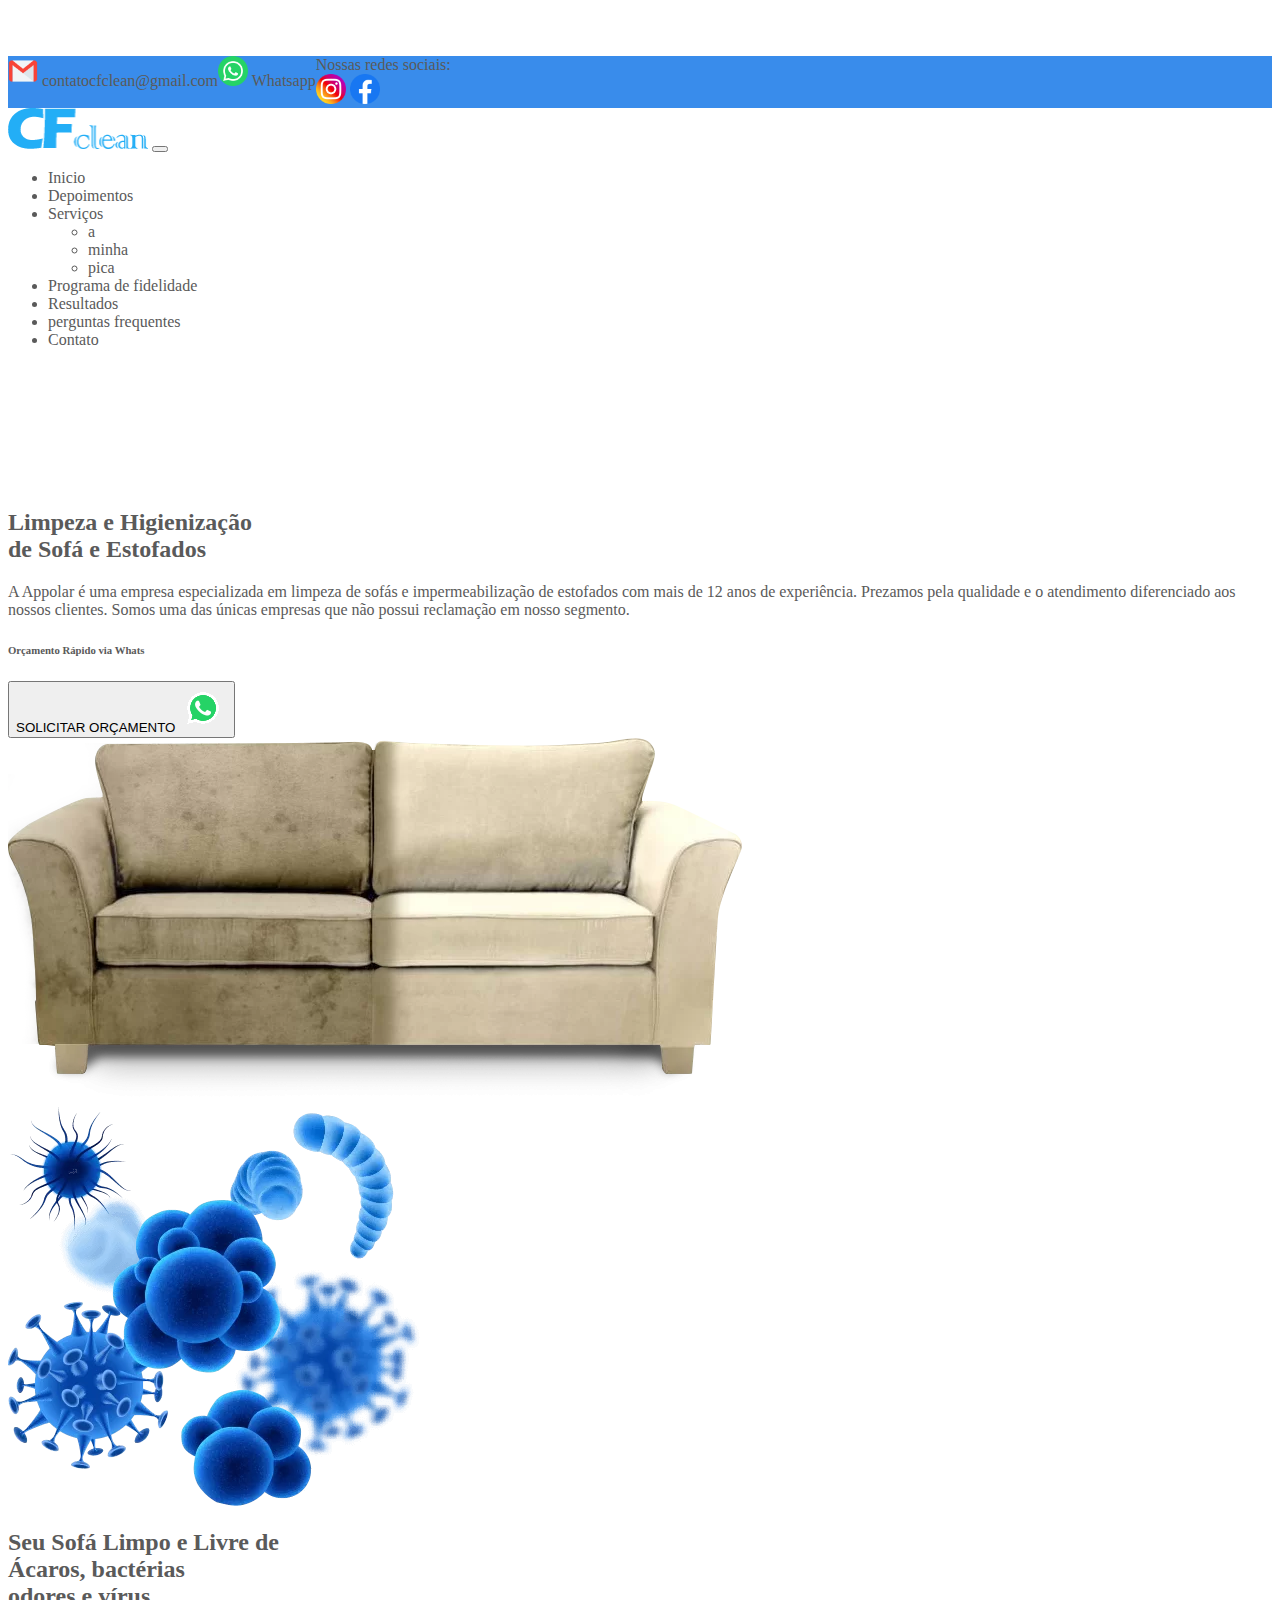
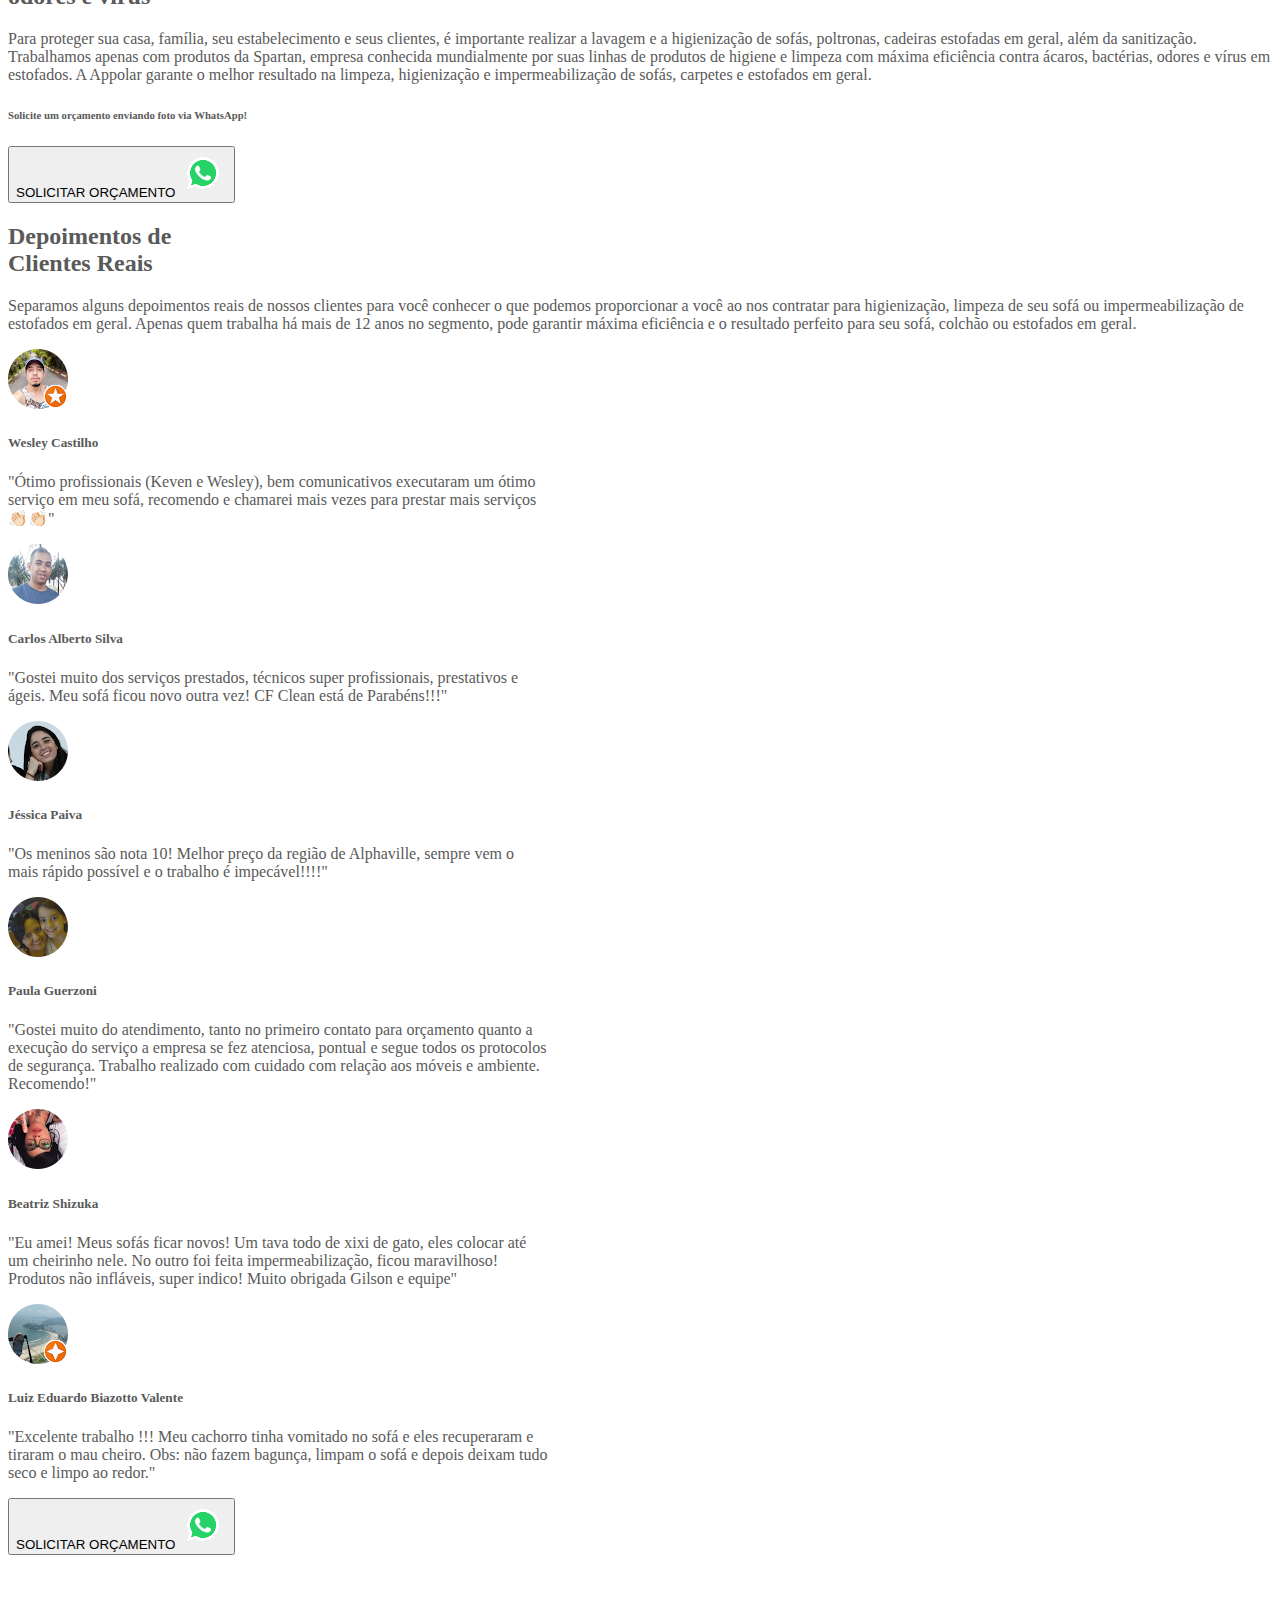
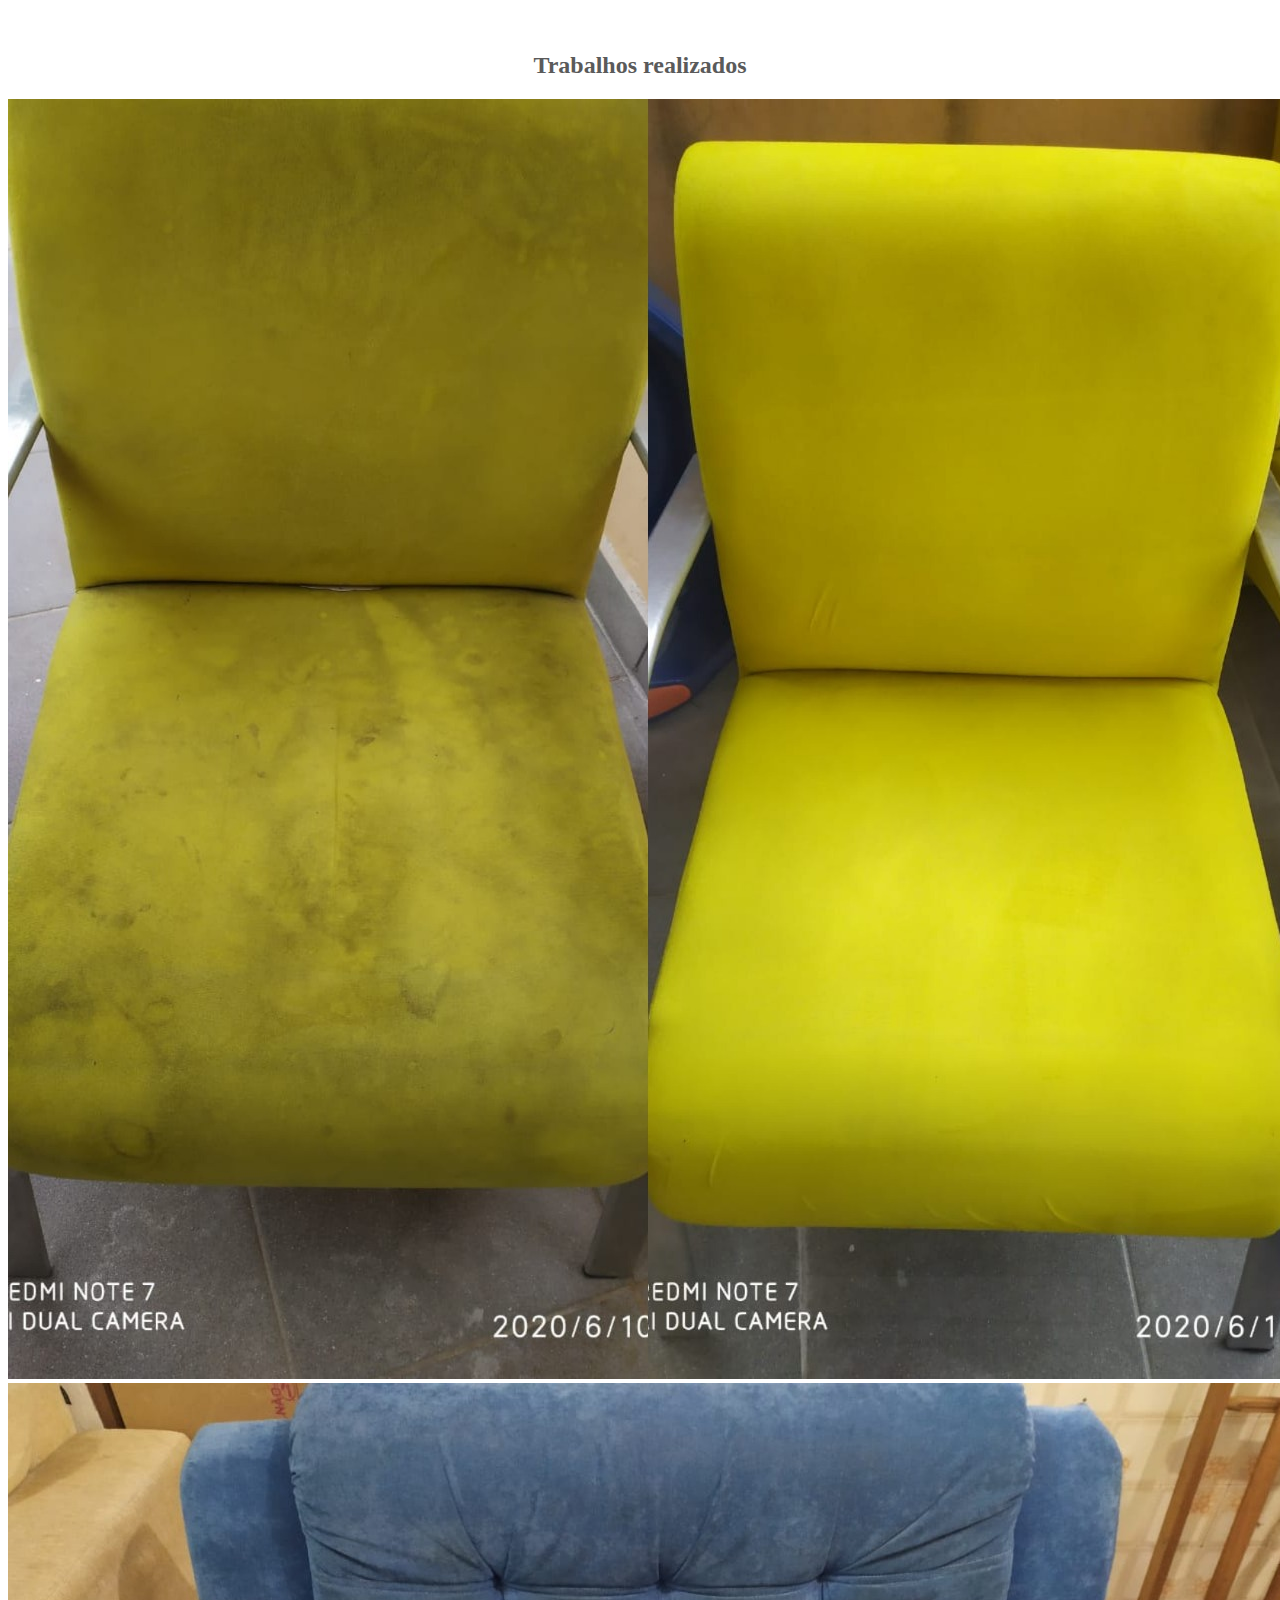
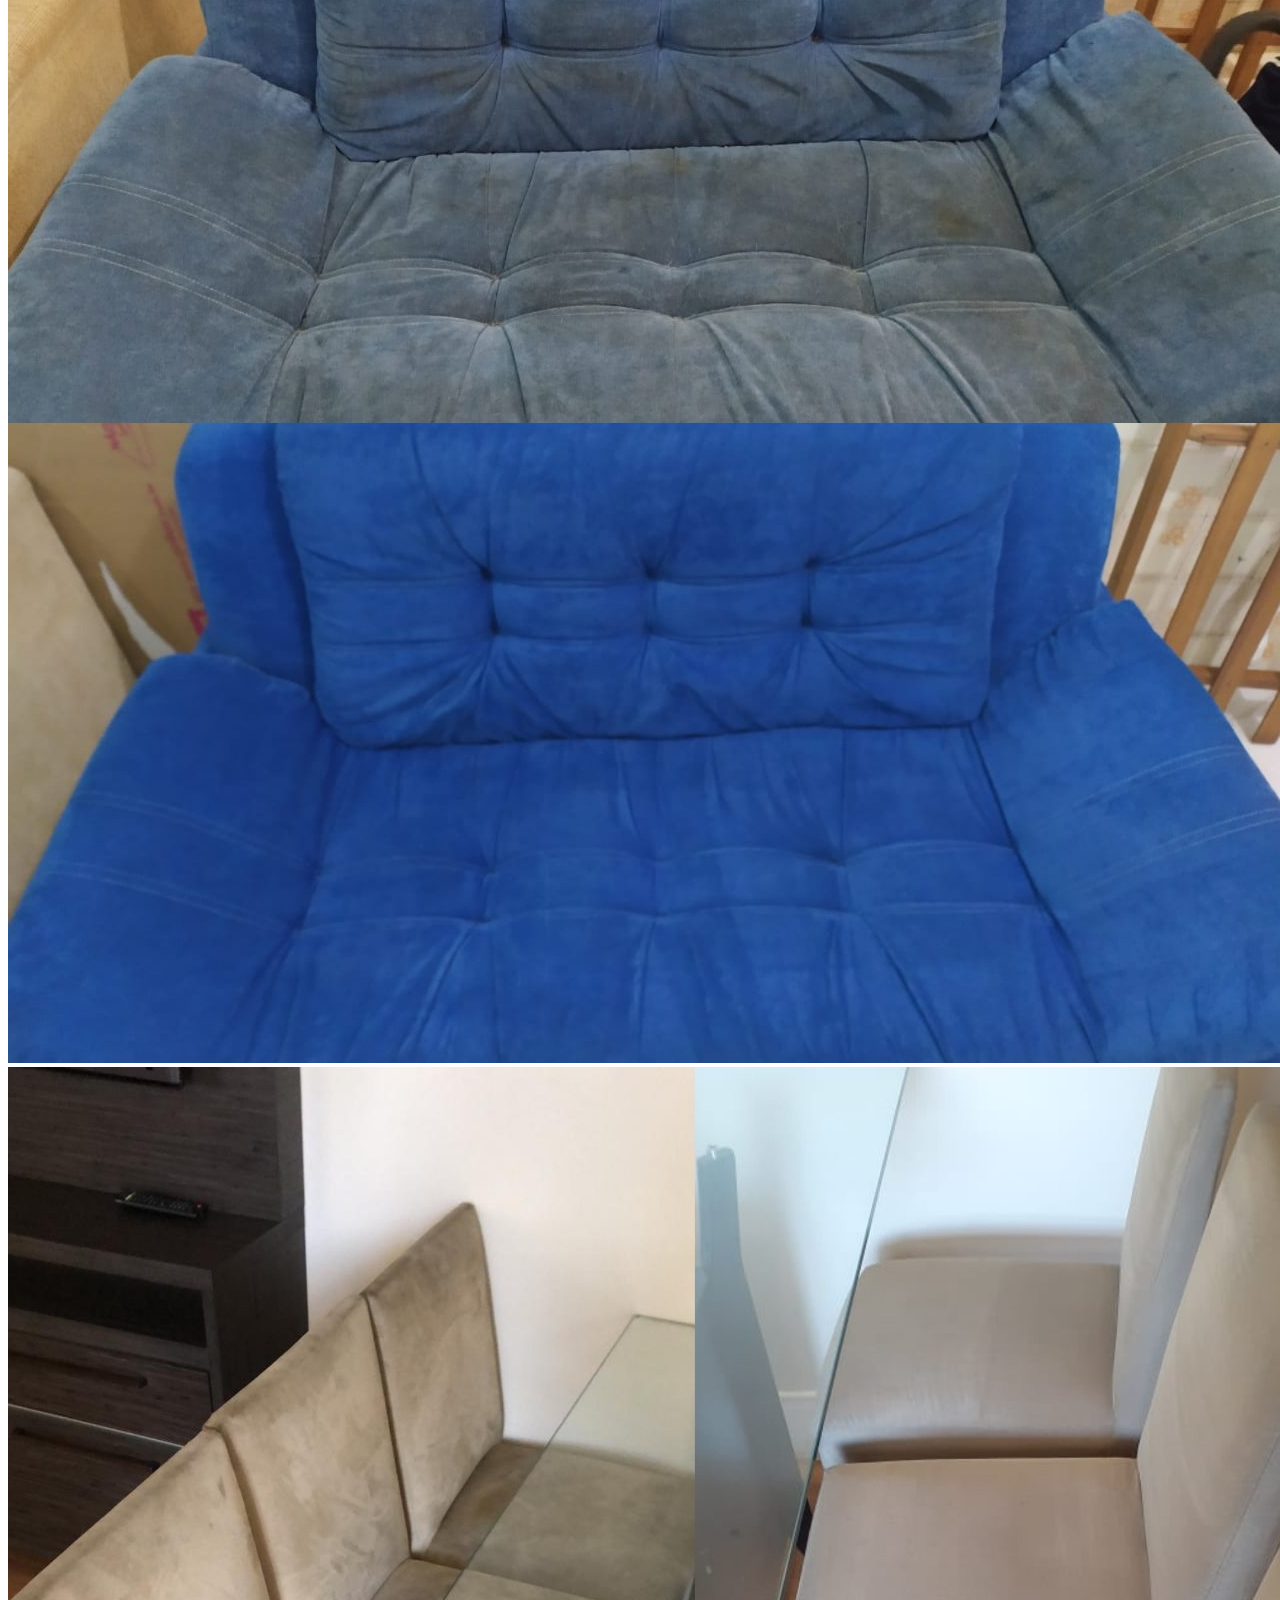
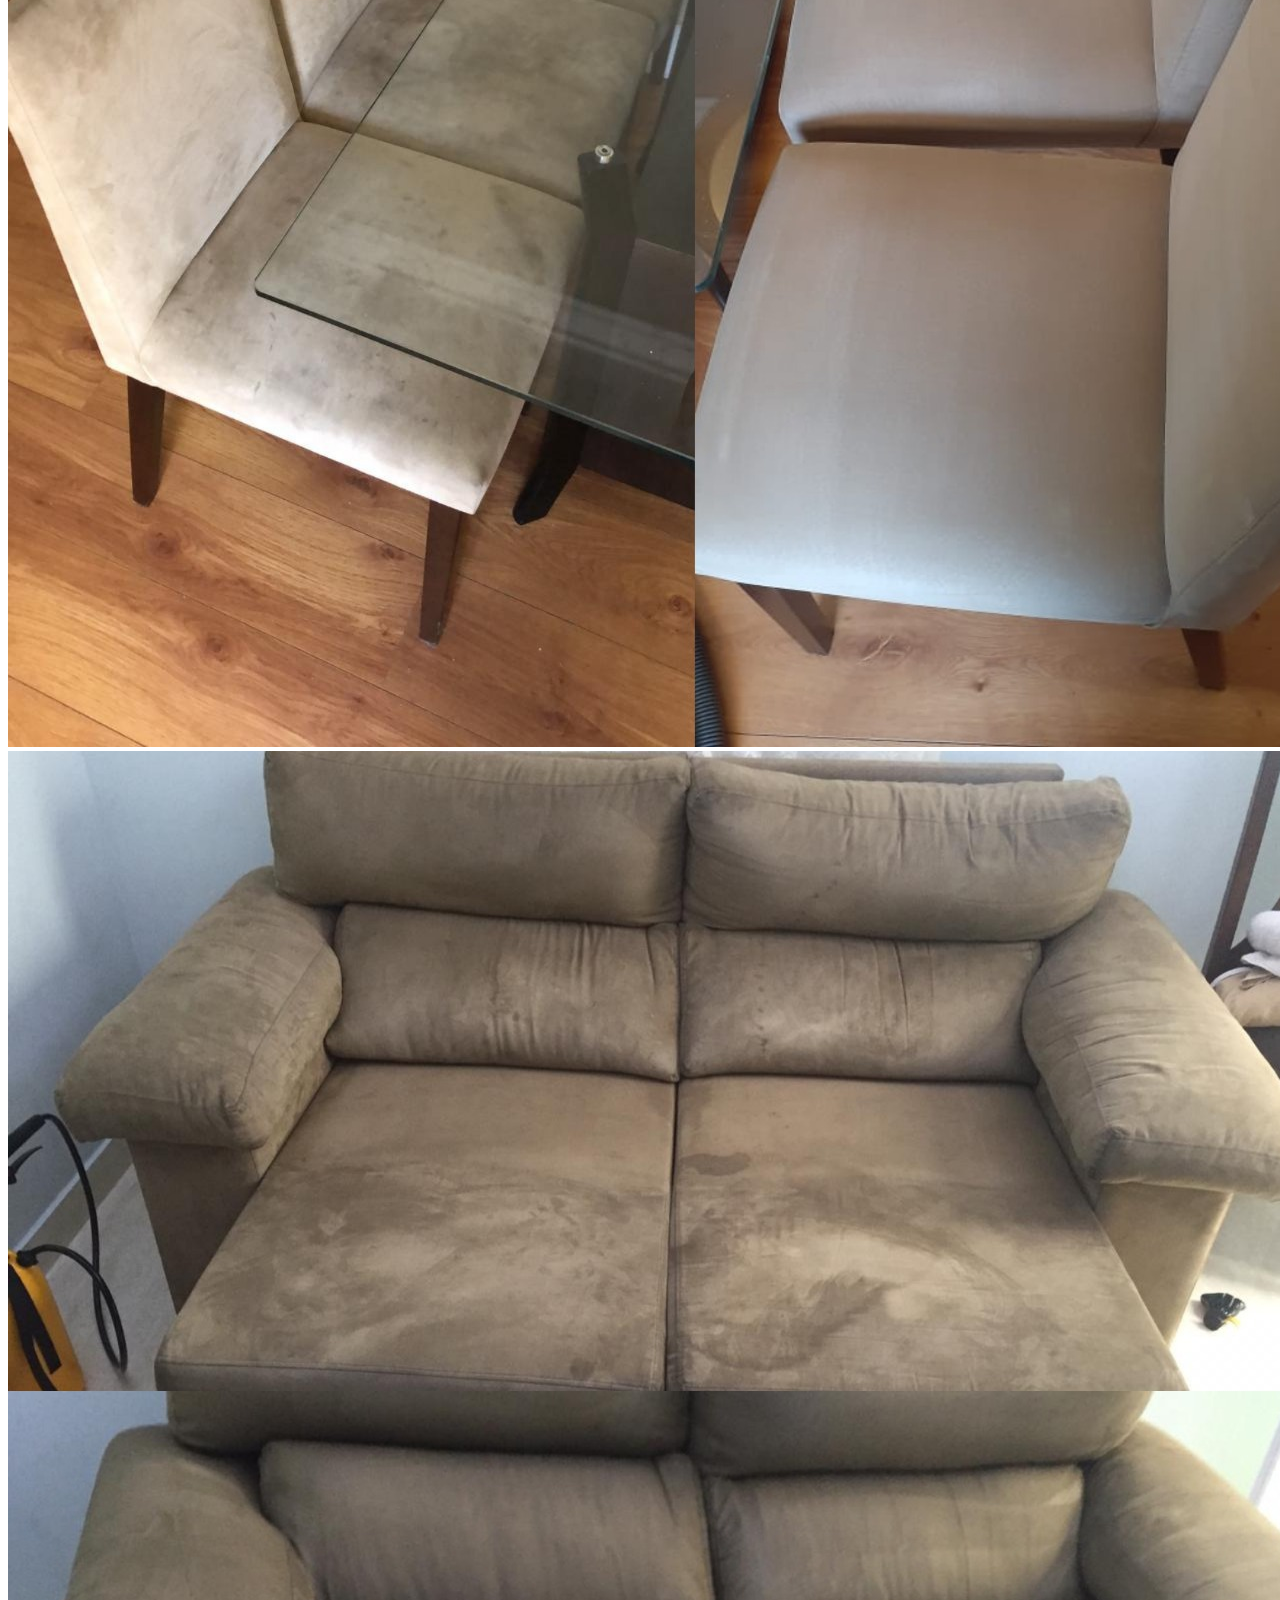
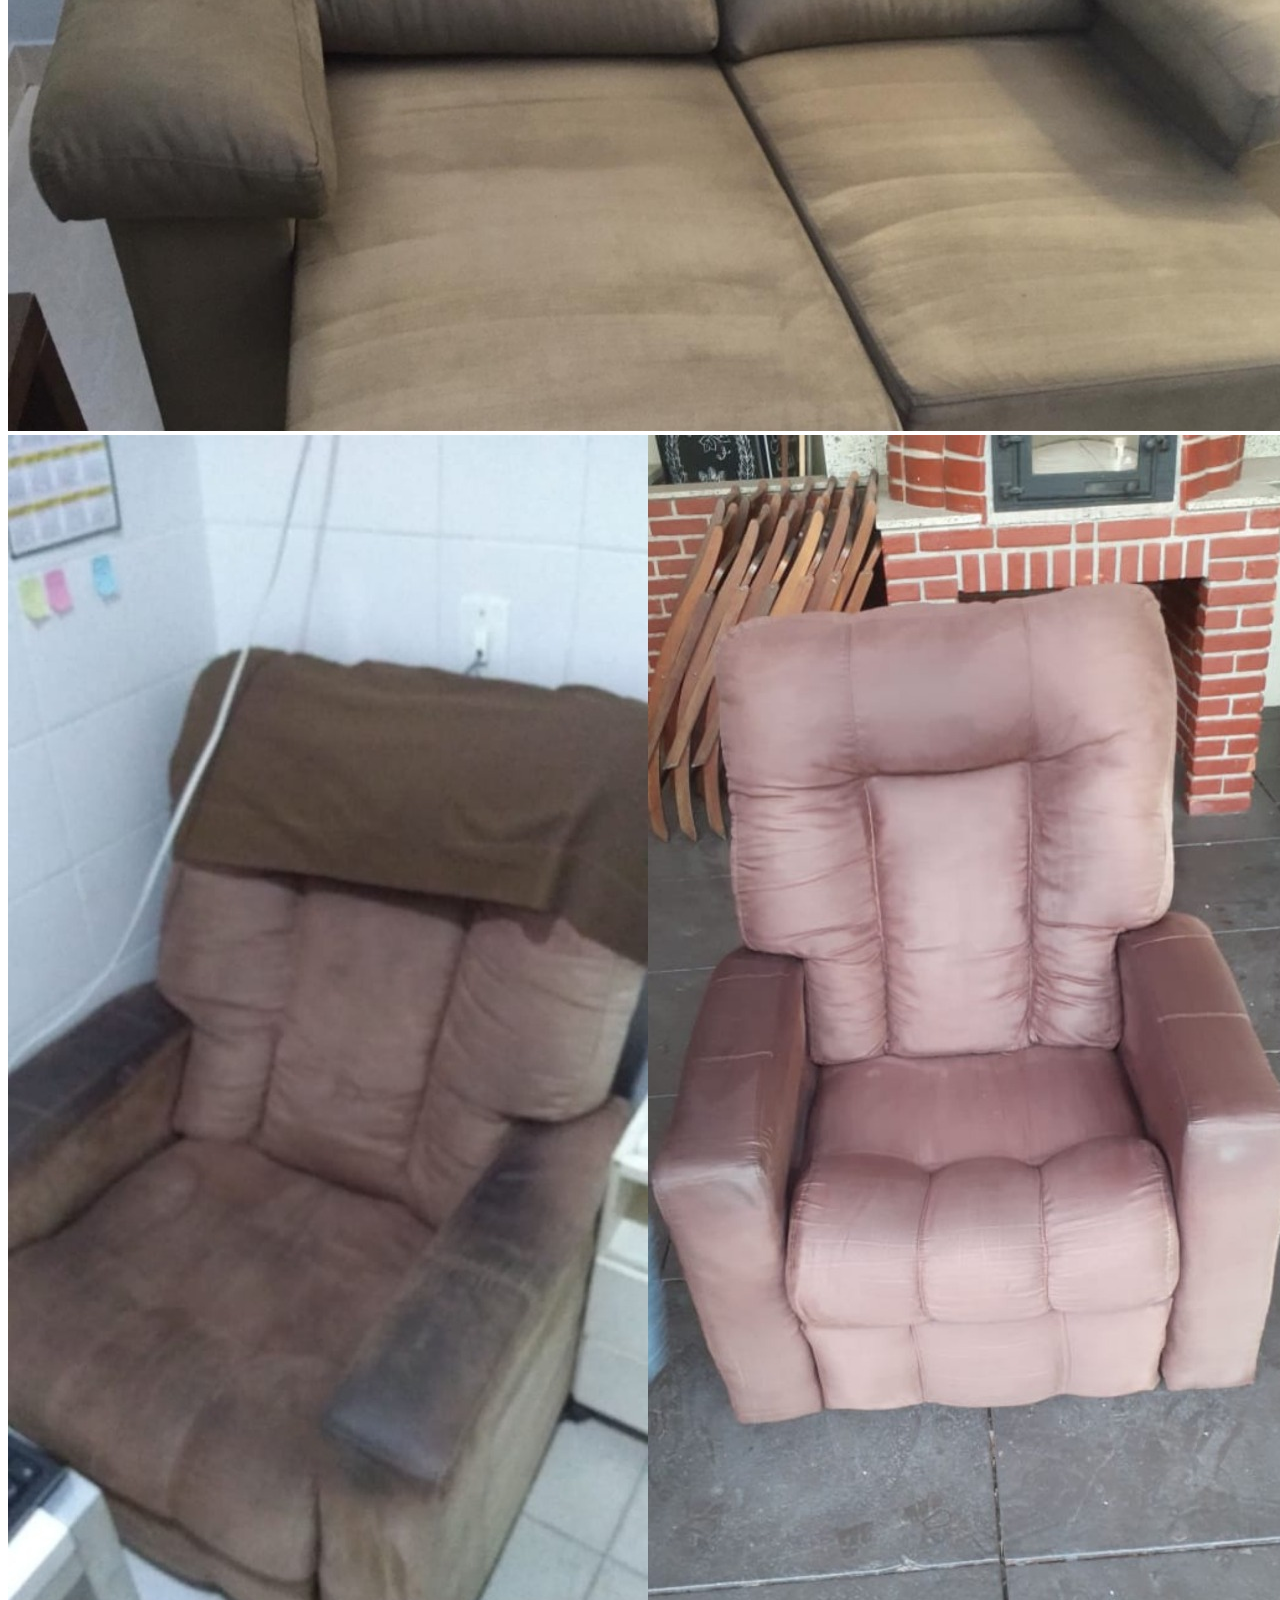
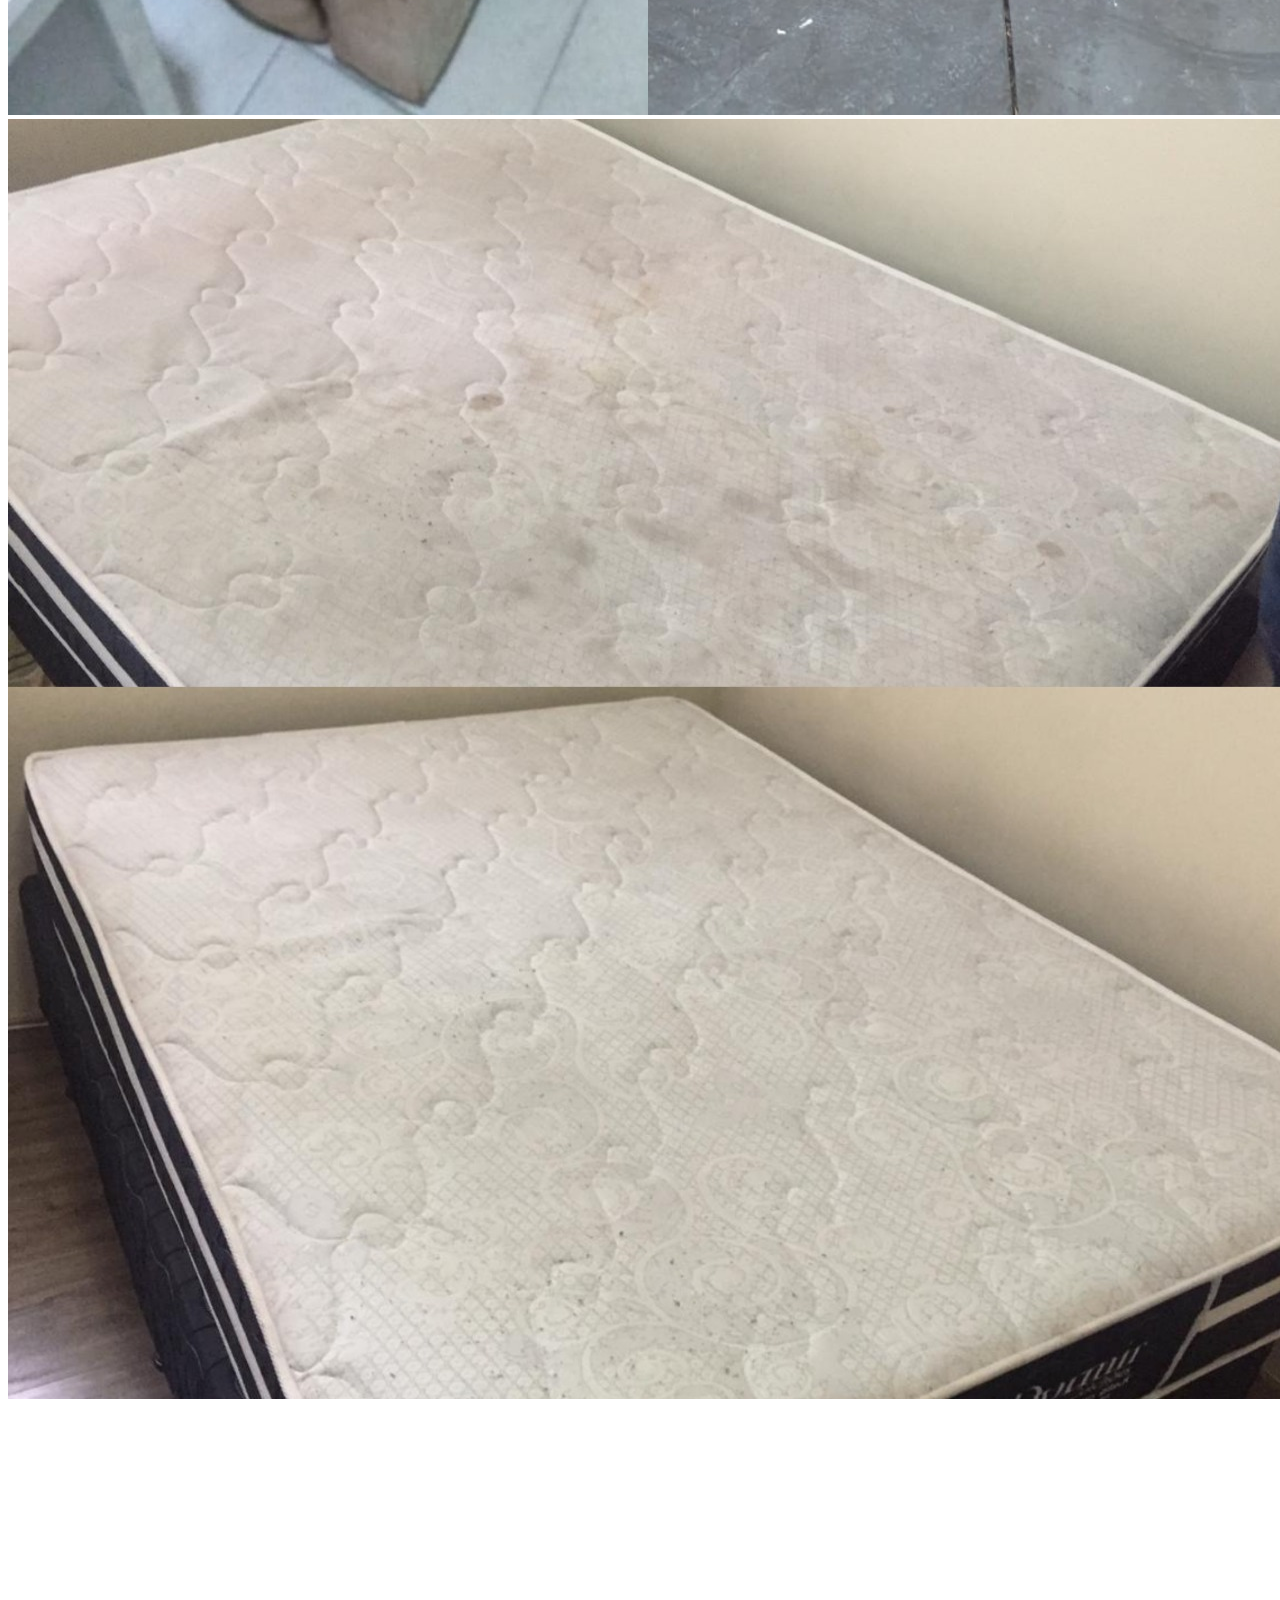
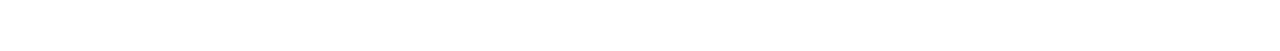
<file: index.html>
<!doctype html>
<html lang="pt-br">

<head>
  <meta charset="utf-8">
  <meta name="viewport" content="width=device-width, initial-scale=1">
  <meta name="description" content="">
  <meta name="author" content="Mark Otto, Jacob Thornton, and Bootstrap contributors">
  <meta name="generator" content="Hugo 0.88.1">
  <title>CF-Clean | Limpeza, Higienização e Impermeabilização</title>
  <link rel="icon" type="image/png" href="images/identity/favicon-alternative.png">
  <link href="https://cdn.jsdelivr.net/npm/bootstrap@5.1.3/dist/css/bootstrap.min.css" rel="stylesheet"
    integrity="sha384-1BmE4kWBq78iYhFldvKuhfTAU6auU8tT94WrHftjDbrCEXSU1oBoqyl2QvZ6jIW3" crossorigin="anonymous">
  <link rel="stylesheet" href="css/custom.css">
  <link href="carousel.css" rel="stylesheet">
</head>

<body>
    <header class="position-fixed" style="left: 0; top: 0; left: 0; right: 0;">
        <div id="nav-azul" class="text-light p-2 justify-content-around" style="background-color: #398ceb;">
            <a href="mailto:contatocfclean@gmail.com" class="display-7 mx-1 my-auto"><img src="images/components/mail-contact-topside.png" style="max-width: 30px;"> contatocfclean@gmail.com</a>
            <a href="#" class="display-7 mx-1 my-auto"><img src="images/components/wpp-contact-topside-4.png" style="max-width: 30px;"> Whatsapp</a>
            <div class="d-flex justify-content-around">
                <a class="display-7 mx-1 my-auto">Nossas redes sociais:</a>
                <div class="mx-1">
                    <a href="#" class="my-auto"><img src="images/components/instagram-contact-topside.png" style="max-width: 30px;"></a>
                    <a href="#" class="my-auto"><img src="images/components/facebook-contact-topside.png" style="max-width: 30px;"></a>
                </div>
            </div>
        </div>
        <nav class="navbar navbar-expand-lg navbar-light bg-light">
            <div class="container-fluid">
              <a class="navbar-brand my-auto mx-auto" href="#"><img src="images/identity/logo-alternative-bgoff.png" alt="CF-clean" style="max-width: 140px;"></a>
              <button class="navbar-toggler" type="button" data-bs-toggle="collapse" data-bs-target="#navbarSupportedContent" aria-controls="navbarSupportedContent" aria-expanded="false" aria-label="Toggle navigation">
                <span class="navbar-toggler-icon"></span>
              </button>
              <div class="collapse navbar-collapse mx-5" id="navbarSupportedContent">
                <ul class="navbar-nav me-auto mb-2 mb-lg-0">
                  <li class="nav-item my-auto">
                    <a class="nav-link active" aria-current="page" href="#">Inicio</a>
                  </li>
                  <li class="nav-item my-auto">
                    <a class="nav-link" href="#">Depoimentos</a>
                  </li>
                  <li class="nav-item dropdown my-auto">
                    <a class="nav-link dropdown-toggle" href="#" id="navbarDropdown" role="button" data-bs-toggle="dropdown" aria-expanded="false">
                      Serviços
                    </a>
                    <ul class="dropdown-menu" aria-labelledby="navbarDropdown">
                      <li><a class="dropdown-item" href="#">a</a></li>
                      <li><a class="dropdown-item" href="#">minha</a></li>
                      <li><a class="dropdown-item" href="#">pica</a></li>
                    </ul>
                  </li>
                  <li class="nav-item my-auto"><a class="nav-link" href="#">Programa de fidelidade</a></li>
                  <li class="nav-item my-auto"><a class="nav-link" href="#">Resultados</a></li>
                  <li class="nav-item my-auto"><a class="nav-link" href="#">perguntas frequentes</a></li>
                  <li class="nav-item my-auto">
                    <a class="nav-link">Contato</a>
                  </li>
                </ul>
              </div>
            </div>
          </nav>
    </header>
  <main style="margin-top: 10rem;" class="container">
    <section>
      <div class="row">
        <div class="col">
          <h2>Limpeza e Higienização<br> <span>de Sofá e Estofados</span></h2>
          <p>
            A Appolar é uma empresa especializada em limpeza de sofás e impermeabilização de estofados com mais de 12
            anos de experiência.
            Prezamos pela qualidade e o atendimento diferenciado aos nossos clientes. Somos uma das únicas empresas que
            não possui
            reclamação em nosso segmento.
          </p>
          <h6>Orçamento Rápido via Whats</h6>
          <button class="btn btn-success" data-bs-toggle="modal" data-bs-target="#exampleModal">SOLICITAR ORÇAMENTO <img
              src="/images/components/wpp-contact-topside-3.png"></button>
        </div>
        <div class="col">
          <img src="/images/components/sofa.png">
        </div>
      </div>
    </section>

    <section>
      <div class="row">
        <div class="col">
          <img src="/images/components/virus.png">
        </div>
        <div class="col">
          <h2>Seu Sofá Limpo e Livre de<br> <span>Ácaros, bactérias<br> odores e vírus</span></h2>
          <p>
            Para proteger sua casa, família, seu estabelecimento e seus clientes, é importante realizar a lavagem e a
            higienização de sofás, poltronas, cadeiras estofadas em geral, além da sanitização.

            Trabalhamos apenas com produtos da Spartan, empresa conhecida mundialmente por suas linhas de produtos de
            higiene e limpeza com máxima eficiência contra ácaros, bactérias, odores e vírus em estofados. A Appolar
            garante o melhor resultado na limpeza, higienização e impermeabilização de sofás, carpetes e estofados em
            geral.
          </p>
          <h6>Solicite um orçamento enviando foto via WhatsApp!</h6>
          <button class="btn btn-success" data-bs-toggle="modal" data-bs-target="#exampleModal">SOLICITAR ORÇAMENTO <img
              src="/images/components/wpp-contact-topside-3.png"></button>
        </div>
      </div>
    </section>

    <section>
      <div>
        <h2>Depoimentos de<br> <span>Clientes Reais</span></h2>
        <p>
          Separamos alguns depoimentos reais de nossos clientes para você conhecer o que podemos proporcionar a você
          ao nos contratar para higienização, limpeza de seu sofá ou impermeabilização de estofados em geral. Apenas
          quem trabalha há mais de 12 anos no segmento, pode garantir máxima eficiência e o resultado perfeito para
          seu sofá, colchão ou estofados em geral.
        </p>
      </div>
      <div>
      <div>
        <div class="row">
          <div class="col">
            <div class="card mb-3" style="max-width: 540px;">
              <div class="row g-0">
                <div class="col-md-4">
                  <img src="images/depoiments/depoiment-wesley.png" class="img-fluid rounded-start m-5">
                </div>
                <div class="col-md-8">
                  <div class="card-body">
                    <h5 class="card-title">Wesley Castilho</h5>
                    <p class="card-text">
                      "Ótimo profissionais (Keven e Wesley), bem comunicativos executaram um ótimo serviço em meu sofá,
                      recomendo e chamarei mais vezes para prestar mais serviços 👏🏻👏🏻"
                    </p>
                  </div>
                </div>
              </div>
            </div>
          </div>
          <div class="col">
            <div class="card mb-3" style="max-width: 540px;">
              <div class="row g-0">
                <div class="col-md-4">
                  <img src="images/depoiments/depoiment-carlos.png" class="img-fluid rounded-start m-5">
                </div>
                <div class="col-md-8">
                  <div class="card-body">
                    <h5 class="card-title">Carlos Alberto Silva</h5>
                    <p class="card-text">
                      "Gostei muito dos serviços prestados, técnicos super profissionais, prestativos e ágeis.

                      Meu sofá ficou novo outra vez!
                      CF Clean está de Parabéns!!!"
                    </p>
                  </div>
                </div>
              </div>
            </div>
          </div>
          <div class="col">
            <div class="card mb-3" style="max-width: 540px;">
              <div class="row g-0">
                <div class="col-md-4">
                  <img src="images/depoiments/depoiment-jessica.png" class="img-fluid rounded-start m-5">
                </div>
                <div class="col-md-8">
                  <div class="card-body">
                    <h5 class="card-title">Jéssica Paiva</h5>
                    <p class="card-text">
                      "Os meninos são nota 10!
                      Melhor preço da região de Alphaville, sempre vem o mais rápido possível e o trabalho é
                      impecável!!!!"
                    </p>
                  </div>
                </div>
              </div>
            </div>
          </div>
        </div>

        <div class="row">
          <div class="col">
            <div class="card mb-3" style="max-width: 540px;">
              <div class="row g-0">
                <div class="col-md-4">
                  <img src="images/depoiments/depoiment-paula.png" class="img-fluid rounded-start m-5">
                </div>
                <div class="col-md-8">
                  <div class="card-body">
                    <h5 class="card-title">Paula Guerzoni</h5>
                    <p class="card-text">
                      "Gostei muito do atendimento, tanto no primeiro contato para orçamento quanto a execução do
                      serviço a empresa se fez atenciosa, pontual e segue todos os protocolos de segurança. Trabalho
                      realizado com cuidado com relação aos móveis e ambiente. Recomendo!"
                    </p>
                  </div>
                </div>
              </div>
            </div>
          </div>
          <div class="col">
            <div class="card mb-3" style="max-width: 540px;">
              <div class="row g-0">
                <div class="col-md-4">
                  <img src="images/depoiments/depoiment-beatriz.png" class="img-fluid rounded-start m-5">
                </div>
                <div class="col-md-8">
                  <div class="card-body">
                    <h5 class="card-title">Beatriz Shizuka</h5>
                    <p class="card-text">
                      "Eu amei! Meus sofás ficar novos! Um tava todo de xixi de gato, eles colocar até um cheirinho
                      nele. No outro foi feita impermeabilização, ficou maravilhoso!
                      Produtos não infláveis, super indico!
                      Muito obrigada Gilson e equipe"
                    </p>
                  </div>
                </div>
              </div>
            </div>
          </div>
          <div class="col">
            <div class="card mb-3" style="max-width: 540px;">
              <div class="row g-0">
                <div class="col-md-4">
                  <img src="images/depoiments/depoiment-luiz.png" class="img-fluid rounded-start m-5">
                </div>
                <div class="col-md-8">
                  <div class="card-body">
                    <h5 class="card-title">Luiz Eduardo Biazotto Valente</h5>
                    <p class="card-text">
                      "Excelente trabalho !!! Meu cachorro tinha vomitado no sofá e eles recuperaram e tiraram o mau
                      cheiro. Obs: não fazem bagunça, limpam o sofá e depois deixam tudo seco e limpo ao redor."
                    </p>
                  </div>
                </div>
              </div>
            </div>
          </div>
        </div>
        <button class="btn btn-success mx-auto d-block" data-bs-toggle="modal" data-bs-target="#exampleModal">SOLICITAR ORÇAMENTO <img
          src="/images/components/wpp-contact-topside-3.png"></button>
        </div>
    </section>
    <section id="work-galery" class="d-grid justify-content-center" style="padding-top: 6vw;padding-bottom: 15vw;">
        <h2 class="display-6" style="text-align: center;">Trabalhos realizados</h2>
        <div class="container">
          <div class="row mt-4 mx-auto">
            <div class="col mx-auto">
              <div class="card" style="width: 18rem;">
                  <img src="../images/galery/1.jpeg" class="card-img-top">
                </div>
            </div>
            <div class="col mx-auto">
              <div class="card" style="width: 18rem;">
                  <img src="../images/galery/2.jpeg" class="card-img-top">
                </div>
            </div>
            <div class="col mx-auto">
              <div class="card" style="width: 18rem;">
                  <img src="../images/galery/3.jpeg" class="card-img-top">
                </div>
            </div>
          </div>
          <div class="row mt-3 mx-auto">
              <div class="col mx-auto">
                <div class="card" style="width: 18rem;">
                    <img src="../images/galery/4.jpeg" class="card-img-top">
                  </div>
              </div>
              <div class="col mx-auto">
                <div class="card" style="width: 18rem;">
                    <img src="../images/galery/5.jpeg" class="card-img-top">
                  </div>
              </div>
              <div class="col mx-auto">
                <div class="card" style="width: 18rem;">
                    <img src="../images/galery/6.jpeg" class="card-img-top">
                  </div>
              </div>
            </div>
        </div>
    </section>
  </main>
  <script src="../assets/dist/js/bootstrap.bundle.min.js"></script>
</body>
</html>
</file>
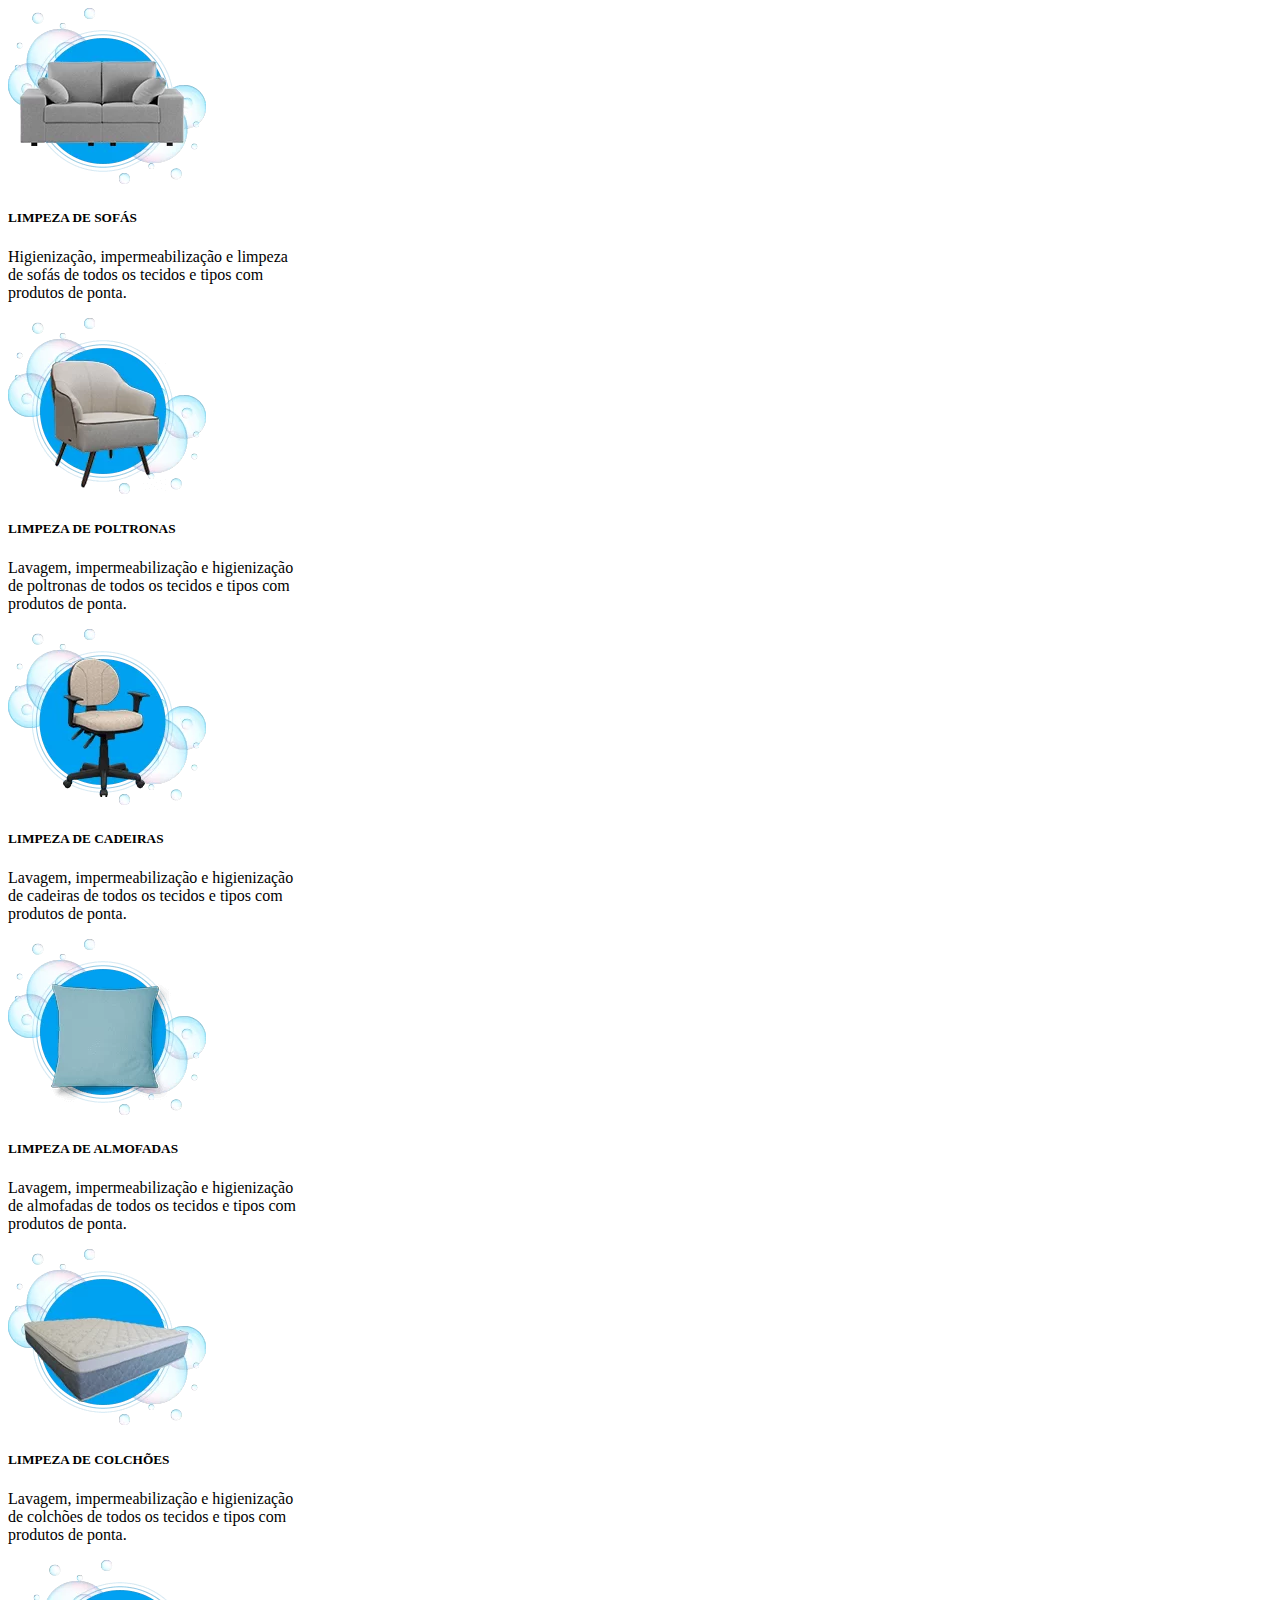
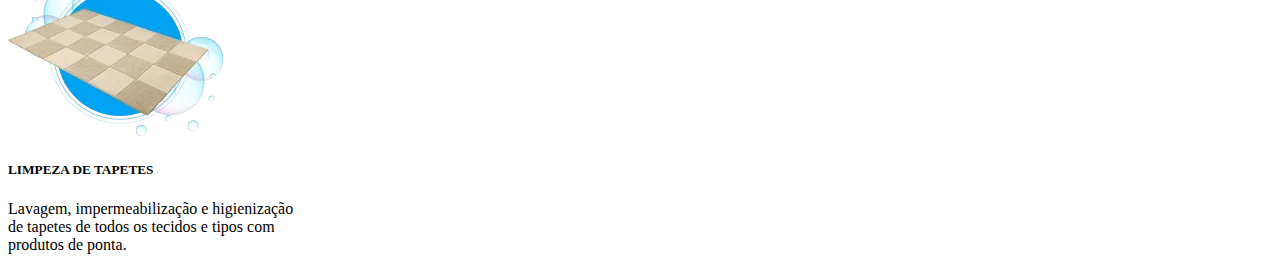
<file: otoindex.html>
<!DOCTYPE html>
<html lang="pt-br">

<head>
    <meta charset="UTF-8">
    <meta http-equiv="X-UA-Compatible" content="IE=edge">
    <meta name="viewport" content="width=device-width, initial-scale=1.0">
    <title>Document</title>
    <link href="https://cdn.jsdelivr.net/npm/bootstrap@5.1.3/dist/css/bootstrap.min.css" rel="stylesheet"
        integrity="sha384-1BmE4kWBq78iYhFldvKuhfTAU6auU8tT94WrHftjDbrCEXSU1oBoqyl2QvZ6jIW3" crossorigin="anonymous">
</head>

<body>

    <div class="row pt-5">

        <div class="card col" style="width: 18rem; border:none;">
            <img src="/images/about-services/services/icon-sofa.png" class="card-img-top" alt="...">
            <div class="card-body">
                <h5 class="card-title text-primary">LIMPEZA DE SOFÁS</h5>
                <p class="card-text">Higienização, impermeabilização e limpeza de sofás de todos os tecidos e tipos com
                    produtos de ponta.</p>
            </div>
        </div>

        <div class="card col" style="width: 18rem; border:none;">
            <img src="/images/about-services/services/icon-poltrona.png" class="card-img-top" alt="...">
            <div class="card-body">
                <h5 class="card-title text-primary">LIMPEZA DE POLTRONAS</h5>
                <p class="card-text">Lavagem, impermeabilização e higienização de poltronas de todos os tecidos e tipos com produtos de ponta.</p>
            </div>
        </div>

        <div class="card col" style="width: 18rem; border:none;">
            <img src="/images/about-services/services/icon-cadeira.png" class="card-img-top" alt="...">
            <div class="card-body">
                <h5 class="card-title text-primary">LIMPEZA DE CADEIRAS</h5>
                <p class="card-text">Lavagem, impermeabilização e higienização de cadeiras de todos os tecidos e tipos com produtos de ponta.</p>
            </div>
        </div>

    </div>

    <div class="row pt-5">

        <div class="card col" style="width: 18rem; border:none;">
            <img src="/images/about-services/services/icon-almofada.png" class="card-img-top" alt="...">
            <div class="card-body">
                <h5 class="card-title text-primary">LIMPEZA DE ALMOFADAS</h5>
                <p class="card-text">Lavagem, impermeabilização e higienização de almofadas de todos os tecidos e tipos com produtos de ponta.</p>
            </div>
        </div>

        <div class="card col" style="width: 18rem; border:none;">
            <img src="/images/about-services/services/icon-colchao.png" class="card-img-top" alt="...">
            <div class="card-body">
                <h5 class="card-title text-primary">LIMPEZA DE COLCHÕES</h5>
                <p class="card-text">Lavagem, impermeabilização e higienização de colchões de todos os tecidos e tipos com produtos de ponta.</p>
            </div>
        </div>

        <div class="card col" style="width: 18rem; border:none;">
            <img src="/images/about-services/services/icon-tapete.png" class="card-img-top" alt="...">
            <div class="card-body">
                <h5 class="card-title text-primary">LIMPEZA DE TAPETES</h5>
                <p class="card-text">Lavagem, impermeabilização e higienização de tapetes de todos os tecidos e tipos com produtos de ponta.</p>
            </div>
        </div>

    </div>







    <!--


            <a href="#">Inicio</a>
            <a href="#">Depoimentos</a>
            <a href="#">Serviços</a>
            <a href="#">Programa de fidelidade</a>
            <a href="#">Resultados</a>
            <a href="#">Perguntas frequentes</a>
            <a href="#">Contato</a>


-->



    <script src="../assets/dist/js/bootstrap.bundle.min.js"></script>
</body>

</html>
</file>
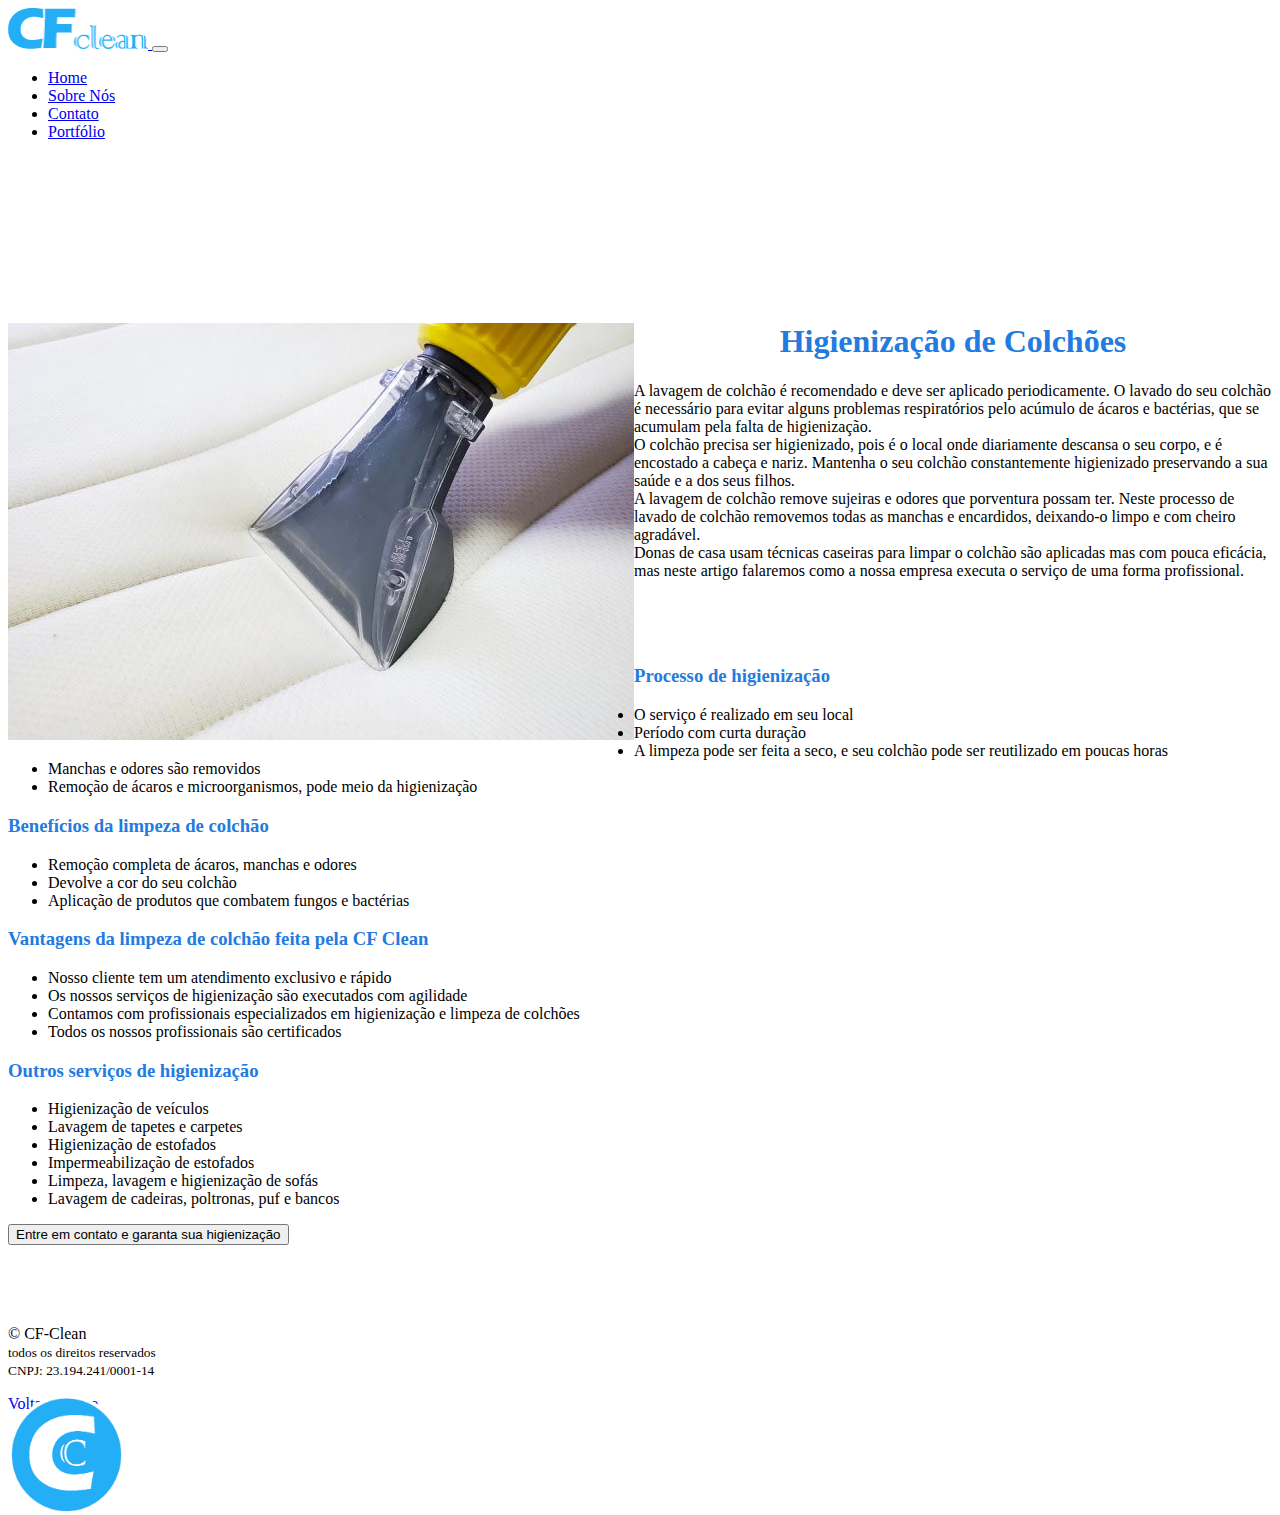
<file: articles/higien-col.html>
<!DOCTYPE html>
<html lang="pt-br">

<head>
    <meta charset="UTF-8">
    <meta http-equiv="X-UA-Compatible" content="IE=edge">
    <meta name="viewport" content="width=device-width, initial-scale=1.0">
    <link rel='icon' type='image/png' href='/images/identity/favicon.png'>
    <link href="https://cdn.jsdelivr.net/npm/bootstrap@5.1.3/dist/css/bootstrap.min.css" rel="stylesheet"
        integrity="sha384-1BmE4kWBq78iYhFldvKuhfTAU6auU8tT94WrHftjDbrCEXSU1oBoqyl2QvZ6jIW3" crossorigin="anonymous">
    <script src="https://cdn.jsdelivr.net/npm/bootstrap@5.1.3/dist/js/bootstrap.bundle.min.js"
        integrity="sha384-ka7Sk0Gln4gmtz2MlQnikT1wXgYsOg+OMhuP+IlRH9sENBO0LRn5q+8nbTov4+1p"
        crossorigin="anonymous"></script>
    <title>CF Clean | Higienização Eficiente, Impermeabilização, Sanitização</title>
</head>

<body>
    <header>
        <nav class="navbar navbar-expand-lg navbar-light fixed-top shadow p-3 mb-3 bg-white">
          <div class="container-fluid">
            <a class="navbar-brand" href="../index.html">
              <img src="/images/identity/logo-alternative-bgoff.png" width="140">
            </a>
            <button class="navbar-toggler" type="button" data-bs-toggle="collapse" data-bs-target="#navbarCollapse"
              aria-controls="navbarCollapse" aria-expanded="false" aria-label="Toggle navigation">
              <span class="navbar-toggler-icon"></span>
            </button>
            <div class="collapse navbar-collapse" id="navbarCollapse">
              <ul class="navbar-nav me-auto mb-1 mb-md-0 mt-4">
                <li class="nav-item">
                  <a class="nav-link active" aria-current="page" href="../index.html">Home</a>
                </li>
                <li class="nav-item">
                  <a class="nav-link" href="../pages/about.html">Sobre Nós</a>
                </li>
                <li>
                  <a class="nav-link" href="../pages/contact.html">Contato</a>
                </li>
                <li class="nav-item">
                  <a class="nav-link" href="../pages/portfolio.html#work-galery">Portfólio</a>
                </li>
              </ul>
            </div>
          </div>
        </nav>
      </header>
      <!----------------------------------------------------------------------------------------------------------------------------->
      <!----------------------------------------------------------------------------------------------------------------------------->
    <main>
        <article class="container d-grid justify-content-center" style="padding-top: 8vw;padding-bottom: 5vw;">
                <div class="d-block">
                    <div class="m-5" style="float: left;">
                        <img src="../images/about-services/higienizacao-de-colchao.jpeg" class="rounded img-fluid m-5 mx-auto">
                    </div>
                    <div style="margin-top: 5vw;">
                        <h1 class="display-5 mt-5 mb-3" style="text-align: center; color: #237bdf;">Higienização de Colchões</h1>
                        <p class="lead">
                            A lavagem de colchão é recomendado e deve ser aplicado periodicamente. O lavado do seu colchão é
                            necessário para evitar alguns problemas respiratórios pelo acúmulo de ácaros e bactérias, que se
                            acumulam pela falta de higienização.<br>
        
                            O colchão precisa ser higienizado, pois é o local onde diariamente descansa o seu corpo, e é
                            encostado a
                            cabeça e nariz. Mantenha o seu colchão constantemente higienizado preservando a sua saúde e a dos
                            seus
                            filhos.<br>
        
                            A lavagem de colchão remove sujeiras e odores que porventura possam ter. Neste processo de lavado de
                            colchão removemos todas as manchas e encardidos, deixando-o limpo e com cheiro agradável.<br>
        
                            Donas de casa usam técnicas caseiras para limpar o colchão são aplicadas mas com pouca eficácia, mas
                            neste artigo falaremos como a nossa empresa executa o serviço de uma forma profissional.
                        </p>
                    </div>
                </div>
                <div class="d-grid justify-content-center" style="padding-top: 4vw;">
                    <h3 class="display-6 m-3 mt-5" style="color: #237bdf;">Processo de higienização</h3>
                    <ul class="lead">
                        <li>O serviço é realizado em seu local</li>
                        <li>Período com curta duração</li>
                        <li>A limpeza pode ser feita a seco, e seu colchão pode ser reutilizado em poucas horas</li>
                        <li>Manchas e odores são removidos</li>
                        <li>Remoção de ácaros e microorganismos, pode meio da higienização</li>
                    </ul>
                    <h3 class="display-6 m-3 mt-5" style="color: #237bdf;">Benefícios da limpeza de colchão</h3>
                    <ul class="lead">
                        <li>Remoção completa de ácaros, manchas e odores</li>
                        <li>Devolve a cor do seu colchão</li>
                        <li>Aplicação de produtos que combatem fungos e bactérias</li>
                    </ul>
                    <h3 class="display-6 m-3 mt-5" style="color: #237bdf;">Vantagens da limpeza de colchão feita pela CF Clean</h3>
                    <ul class="lead">
                        <li>Nosso cliente tem um atendimento exclusivo e rápido</li>
                        <li>Os nossos serviços de higienização são executados com agilidade</li>
                        <li>Contamos com profissionais especializados em higienização e limpeza de colchões</li>
                        <li>Todos os nossos profissionais são certificados</li>
                    </ul>
                    <h3 class="display-6 m-3 mt-5" style="color: #237bdf;">Outros serviços de higienização</h3>
                    <ul class="lead">
                        <li>Higienização de veículos</li>
                        <li>Lavagem de tapetes e carpetes</li>
                        <li>Higienização de estofados</li>
                        <li>Impermeabilização de estofados</li>
                        <li>Limpeza, lavagem e higienização de sofás</li>
                        <li>Lavagem de cadeiras, poltronas, puf e bancos</li>
                    </ul>
                    <a href="https://api.whatsapp.com/send?phone=5511989940599&" target="_blank"><button type="button" class="btn btn-primary img-fluid mx-auto m-5" style="max-width: 40vw;">Entre em contato e garanta sua higienização</button></a>
                </div>
        </article>
    </main>
    <footer class="d-flex justify-content-around bg-dark text-light p-5" style="width: 100%; position: absolute; bottom: 0 auto;text-decoration: none;">
      <p class="lead">&copy; CF-Clean<br>
        <small> todos os direitos reservados</small><br>
      <small>CNPJ: 23.194.241/0001-14</small></p>
      <img src="../images/identity/favicon-alternative.png" class="img-fluid mx-auto" style="max-width:120px; max-height: 120px; position: absolute;">
      <a href="#" class="lead text-light my-auto" style="text-decoration: none;">Voltar ao topo</a>
    </footer>
</body>
</html>
</file>
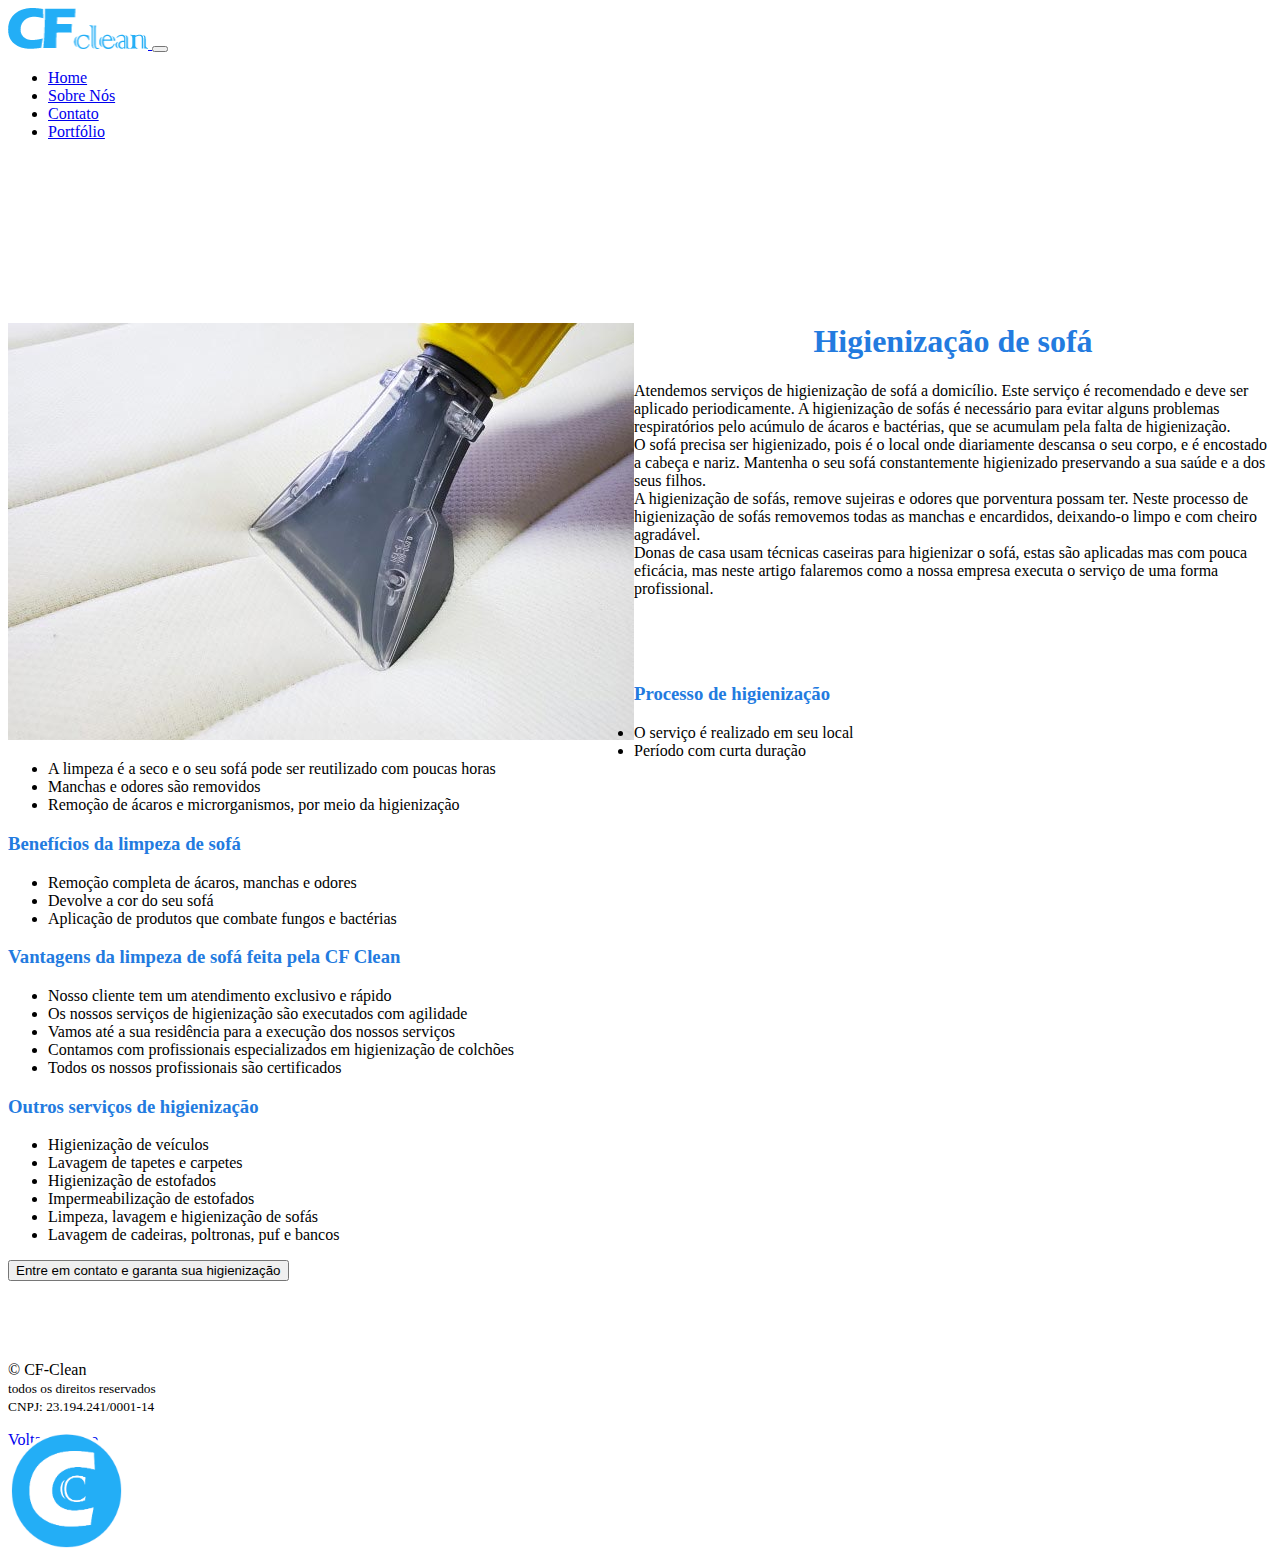
<file: articles/higien-sof.html>
<!DOCTYPE html>
<html lang="pt-br">

<head>
    <meta charset="UTF-8">
    <meta http-equiv="X-UA-Compatible" content="IE=edge">
    <meta name="viewport" content="width=device-width, initial-scale=1.0">
    <link rel='icon' type='image/png' href='/images/identity/favicon.png'>
    <link href="https://cdn.jsdelivr.net/npm/bootstrap@5.1.3/dist/css/bootstrap.min.css" rel="stylesheet"
        integrity="sha384-1BmE4kWBq78iYhFldvKuhfTAU6auU8tT94WrHftjDbrCEXSU1oBoqyl2QvZ6jIW3" crossorigin="anonymous">
    <script src="https://cdn.jsdelivr.net/npm/bootstrap@5.1.3/dist/js/bootstrap.bundle.min.js"
        integrity="sha384-ka7Sk0Gln4gmtz2MlQnikT1wXgYsOg+OMhuP+IlRH9sENBO0LRn5q+8nbTov4+1p"
        crossorigin="anonymous"></script>
    <title>CF Clean | Higienização Eficiente, Impermeabilização, Sanitização</title>
</head>

<body>
    <header>
        <nav class="navbar navbar-expand-lg navbar-light fixed-top shadow p-3 mb-3 bg-white">
          <div class="container-fluid">
            <a class="navbar-brand" href="../index.html">
              <img src="/images/identity/logo-alternative-bgoff.png" width="140">
            </a>
            <button class="navbar-toggler" type="button" data-bs-toggle="collapse" data-bs-target="#navbarCollapse"
              aria-controls="navbarCollapse" aria-expanded="false" aria-label="Toggle navigation">
              <span class="navbar-toggler-icon"></span>
            </button>
            <div class="collapse navbar-collapse" id="navbarCollapse">
              <ul class="navbar-nav me-auto mb-1 mb-md-0 mt-4">
                <li class="nav-item">
                  <a class="nav-link active" aria-current="page" href="../index.html">Home</a>
                </li>
                <li class="nav-item">
                  <a class="nav-link" href="../pages/about.html">Sobre Nós</a>
                </li>
                <li>
                  <a class="nav-link" href="../pages/contact.html">Contato</a>
                </li>
                <li class="nav-item">
                  <a class="nav-link" href="../pages/portfolio.html#work-galery">Portfólio</a>
                </li>
              </ul>
            </div>
          </div>
        </nav>
      </header>
      <!----------------------------------------------------------------------------------------------------------------------------->
      <!----------------------------------------------------------------------------------------------------------------------------->
    <main>
        <article class="container d-grid justify-content-center" style="padding-top: 8vw;padding-bottom: 5vw;">
                <div class="d-block">
                    <div class="m-5" style="float: left;">
                        <img src="../images/about-services/higienizacao-de-colchao.jpeg" class="rounded img-fluid m-3 mx-auto">
                    </div>
                    <div style="margin-top: 5vw;">
                        <h1 class="display-5 mt-5 mb-3" style="text-align: center; color: #237bdf;">Higienização de sofá</h1>
                        <p class="lead">
                            Atendemos serviços de higienização de sofá a domicílio. Este serviço é recomendado e deve ser
                            aplicado periodicamente. A higienização de sofás é necessário para evitar alguns problemas
                            respiratórios pelo acúmulo de ácaros e bactérias, que se acumulam pela falta de higienização.<br>
                            O sofá precisa ser higienizado, pois é o local onde diariamente descansa o seu corpo, e é encostado
                            a cabeça e nariz. Mantenha o seu sofá constantemente higienizado preservando a sua saúde e a dos seus
                            filhos.<br>
                            A higienização de sofás, remove sujeiras e odores que porventura possam ter. Neste processo de
                            higienização de sofás removemos todas as manchas e encardidos, deixando-o limpo e com cheiro
                            agradável.<br>
                            Donas de casa usam técnicas caseiras para higienizar o sofá, estas são aplicadas mas com pouca
                            eficácia, mas neste artigo falaremos como a nossa empresa executa o serviço de uma forma
                            profissional.
                        </p>
                    </div>
                </div>
                <div class="d-grid justify-content-center" style="padding-top: 4vw;">
                    <h3 class="display-6 m-3 mt-5" style="color: #237bdf;">Processo de higienização</h3>
                    <ul class="lead">
                        <li>O serviço é realizado em seu local</li>
                        <li>Período com curta duração</li>
                        <li>A limpeza é a seco e o seu sofá pode ser reutilizado com poucas horas</li>
                        <li>Manchas e odores são removidos</li>
                        <li>Remoção de ácaros e microrganismos, por meio da higienização</li>
                    </ul>
                    <h3 class="display-6 m-3 mt-5" style="color: #237bdf;">Benefícios da limpeza de sofá</h3>
                    <ul class="lead">
                        <li>Remoção completa de ácaros, manchas e odores</li>
                        <li>Devolve a cor do seu sofá</li>
                        <li>Aplicação de produtos que combate fungos e bactérias</li>
                    </ul>
                    <h3 class="display-6 m-3 mt-5" style="color: #237bdf;">Vantagens da limpeza de sofá feita pela CF Clean</h3>
                    <ul class="lead">
                        <li>Nosso cliente tem um atendimento exclusivo e rápido</li>
                        <li>Os nossos serviços de higienização são executados com agilidade</li>
                        <li>Vamos até a sua residência para a execução dos nossos serviços</li>
                        <li>Contamos com profissionais especializados em higienização de colchões</li>
                        <li>Todos os nossos profissionais são certificados</li>
                    </ul>
                    <h3 class="display-6 m-3 mt-5" style="color: #237bdf;">Outros serviços de higienização</h3>
                    <ul class="lead">
                        <li>Higienização de veículos</li>
                        <li>Lavagem de tapetes e carpetes</li>
                        <li>Higienização de estofados</li>
                        <li>Impermeabilização de estofados</li>
                        <li>Limpeza, lavagem e higienização de sofás</li>
                        <li>Lavagem de cadeiras, poltronas, puf e bancos</li>
                    </ul>
                    <a href="https://api.whatsapp.com/send?phone=5511989940599&" target="_blank"><button type="button" class="btn btn-primary img-fluid mx-auto m-5" style="max-width: 40vw;">Entre em contato e garanta sua higienização</button></a>
                </div>
        </article>
    </main>
    <footer class="d-flex justify-content-around bg-dark text-light p-5" style="width: 100%; position: absolute; bottom: 0 auto;text-decoration: none;">
      <p class="lead">&copy; CF-Clean<br>
        <small> todos os direitos reservados</small><br>
      <small>CNPJ: 23.194.241/0001-14</small></p>
      <img src="../images/identity/favicon-alternative.png" class="img-fluid mx-auto" style="max-width:120px; max-height: 120px; position: absolute;">
      <a href="#" class="lead text-light my-auto" style="text-decoration: none;">Voltar ao topo</a>
    </footer>
</body>
</html>
</file>
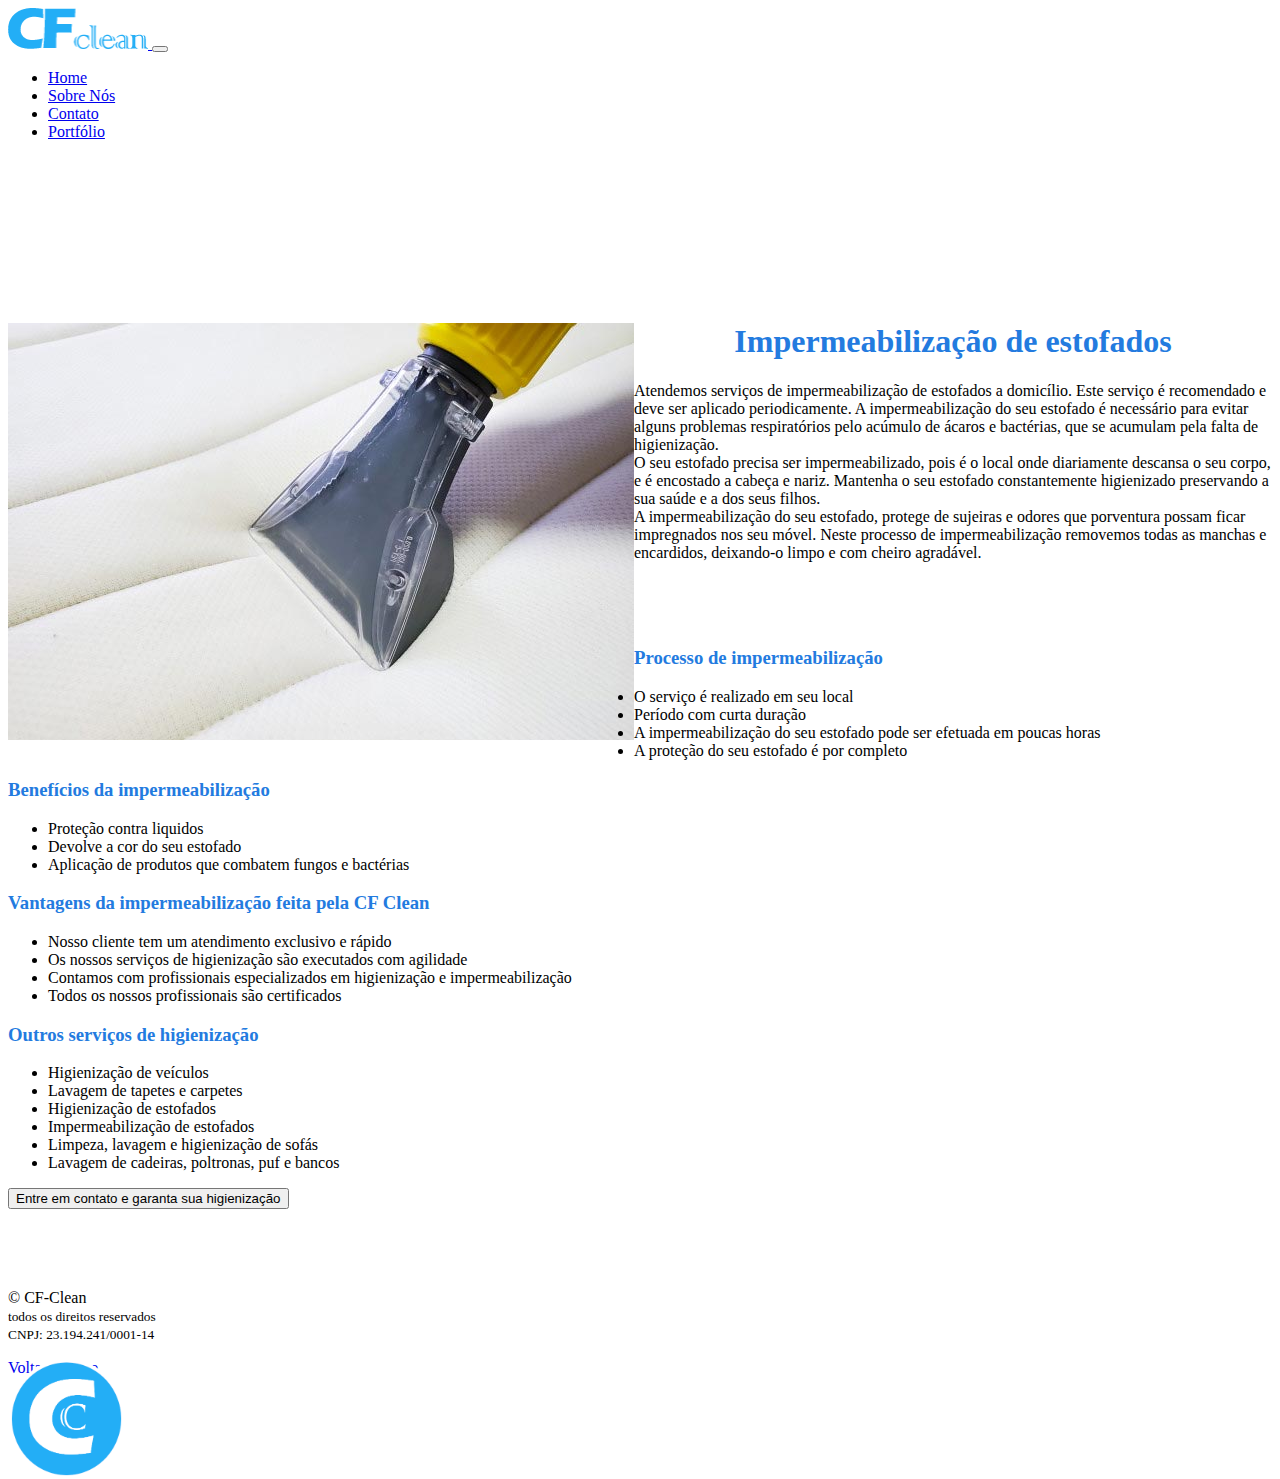
<file: articles/imper-estof.html>
<!DOCTYPE html>
<html lang="pt-br">

<head>
  <meta charset="UTF-8">
  <meta http-equiv="X-UA-Compatible" content="IE=edge">
  <meta name="viewport" content="width=device-width, initial-scale=1.0">
  <link rel='icon' type='image/png' href='/images/identity/favicon.png'>
  <link href="https://cdn.jsdelivr.net/npm/bootstrap@5.1.3/dist/css/bootstrap.min.css" rel="stylesheet"
    integrity="sha384-1BmE4kWBq78iYhFldvKuhfTAU6auU8tT94WrHftjDbrCEXSU1oBoqyl2QvZ6jIW3" crossorigin="anonymous">
  <script src="https://cdn.jsdelivr.net/npm/bootstrap@5.1.3/dist/js/bootstrap.bundle.min.js"
    integrity="sha384-ka7Sk0Gln4gmtz2MlQnikT1wXgYsOg+OMhuP+IlRH9sENBO0LRn5q+8nbTov4+1p"
    crossorigin="anonymous"></script>
  <title>CF Clean | Higienização Eficiente, Impermeabilização, Sanitização</title>
</head>

<body>
  <header>
    <nav class="navbar navbar-expand-lg navbar-light fixed-top shadow p-3 mb-3 bg-white">
      <div class="container-fluid">
        <a class="navbar-brand" href="../index.html">
          <img src="/images/identity/logo-alternative-bgoff.png" width="140">
        </a>
        <button class="navbar-toggler" type="button" data-bs-toggle="collapse" data-bs-target="#navbarCollapse"
          aria-controls="navbarCollapse" aria-expanded="false" aria-label="Toggle navigation">
          <span class="navbar-toggler-icon"></span>
        </button>
        <div class="collapse navbar-collapse" id="navbarCollapse">
          <ul class="navbar-nav me-auto mb-1 mb-md-0 mt-4">
            <li class="nav-item">
              <a class="nav-link active" aria-current="page" href="../index.html">Home</a>
            </li>
            <li class="nav-item">
              <a class="nav-link" href="../pages/about.html">Sobre Nós</a>
            </li>
            <li>
              <a class="nav-link" href="../pages/contact.html">Contato</a>
            </li>
            <li class="nav-item">
              <a class="nav-link" href="../pages/portfolio.html#work-galery">Portfólio</a>
            </li>
          </ul>
        </div>
      </div>
    </nav>
  </header>
  <!----------------------------------------------------------------------------------------------------------------------------->
  <!----------------------------------------------------------------------------------------------------------------------------->
  <main>
    <article class="container d-grid justify-content-center" style="padding-top: 8vw;padding-bottom: 5vw;">
      <div class="d-block">
        <div class="m-5" style="float: left;">
          <img src="../images/about-services/higienizacao-de-colchao.jpeg" class="rounded img-fluid m-5 mx-auto">
        </div>
        <div style="margin-top: 5vw;">
          <h1 class="display-5 mt-5 mb-3" style="text-align: center; color: #237bdf;">Impermeabilização de estofados
          </h1>
          <p class="lead">
            Atendemos serviços de impermeabilização de estofados a domicílio. Este serviço é recomendado e deve ser
            aplicado periodicamente. A impermeabilização do seu estofado é necessário para evitar alguns problemas
            respiratórios pelo acúmulo de ácaros e bactérias, que se acumulam pela falta de higienização.<br>

            O seu estofado precisa ser impermeabilizado, pois é o local onde diariamente descansa o seu corpo, e é
            encostado a cabeça e nariz. Mantenha o seu estofado constantemente higienizado preservando a sua saúde e a
            dos seus filhos.<br>

            A impermeabilização do seu estofado, protege de sujeiras e odores que porventura possam ficar impregnados
            nos seu móvel. Neste processo de impermeabilização removemos todas as manchas e encardidos, deixando-o limpo
            e com cheiro agradável.<br>

            <!-- Confie no trabalho de profissionais para impermeabilizar o seu estofado com os produtos específicos para
            preservar o tecido e cor do seu estofado. -->
          </p>
        </div>
      </div>
      <div class="d-grid justify-content-center" style="padding-top: 4vw;">
        <h3 class="display-6 m-3 mt-5" style="color: #237bdf;">Processo de impermeabilização</h3>
        <ul class="lead">
          <li>O serviço é realizado em seu local</li>
          <li>Período com curta duração</li>
          <li>A impermeabilização do seu estofado pode ser efetuada em poucas horas</li>
          <li>A proteção do seu estofado é por completo</li>
        </ul>
        <h3 class="display-6 m-3 mt-5" style="color: #237bdf;">Benefícios da impermeabilização</h3>
        <ul class="lead">
          <li>Proteção contra liquidos</li>
          <li>Devolve a cor do seu estofado</li>
          <li>Aplicação de produtos que combatem fungos e bactérias</li>
        </ul>
        <h3 class="display-6 m-3 mt-5" style="color: #237bdf;">Vantagens da impermeabilização feita pela CF Clean</h3>
        <ul class="lead">
          <li>Nosso cliente tem um atendimento exclusivo e rápido</li>
          <li>Os nossos serviços de higienização são executados com agilidade</li>
          <li>Contamos com profissionais especializados em higienização e impermeabilização</li>
          <li>Todos os nossos profissionais são certificados</li>
        </ul>
        <h3 class="display-6 m-3 mt-5" style="color: #237bdf;">Outros serviços de higienização</h3>
        <ul class="lead">
          <li>Higienização de veículos</li>
          <li>Lavagem de tapetes e carpetes</li>
          <li>Higienização de estofados</li>
          <li>Impermeabilização de estofados</li>
          <li>Limpeza, lavagem e higienização de sofás</li>
          <li>Lavagem de cadeiras, poltronas, puf e bancos</li>
        </ul>
        <a href="https://api.whatsapp.com/send?phone=5511989940599&" target="_blank"><button type="button"
            class="btn btn-primary img-fluid mx-auto m-5" style="max-width: 40vw;">Entre em contato e garanta sua
            higienização</button></a>
      </div>
    </article>
  </main>
  <footer class="d-flex justify-content-around bg-dark text-light p-5" style="width: 100%; position: absolute; bottom: 0 auto;text-decoration: none;">
    <p class="lead">&copy; CF-Clean<br>
      <small> todos os direitos reservados</small><br>
    <small>CNPJ: 23.194.241/0001-14</small></p>
    <img src="../images/identity/favicon-alternative.png" class="img-fluid mx-auto" style="max-width:120px; max-height: 120px; position: absolute;">
    <a href="#" class="lead text-light my-auto" style="text-decoration: none;">Voltar ao topo</a>
  </footer>
</body>

</html>
</file>
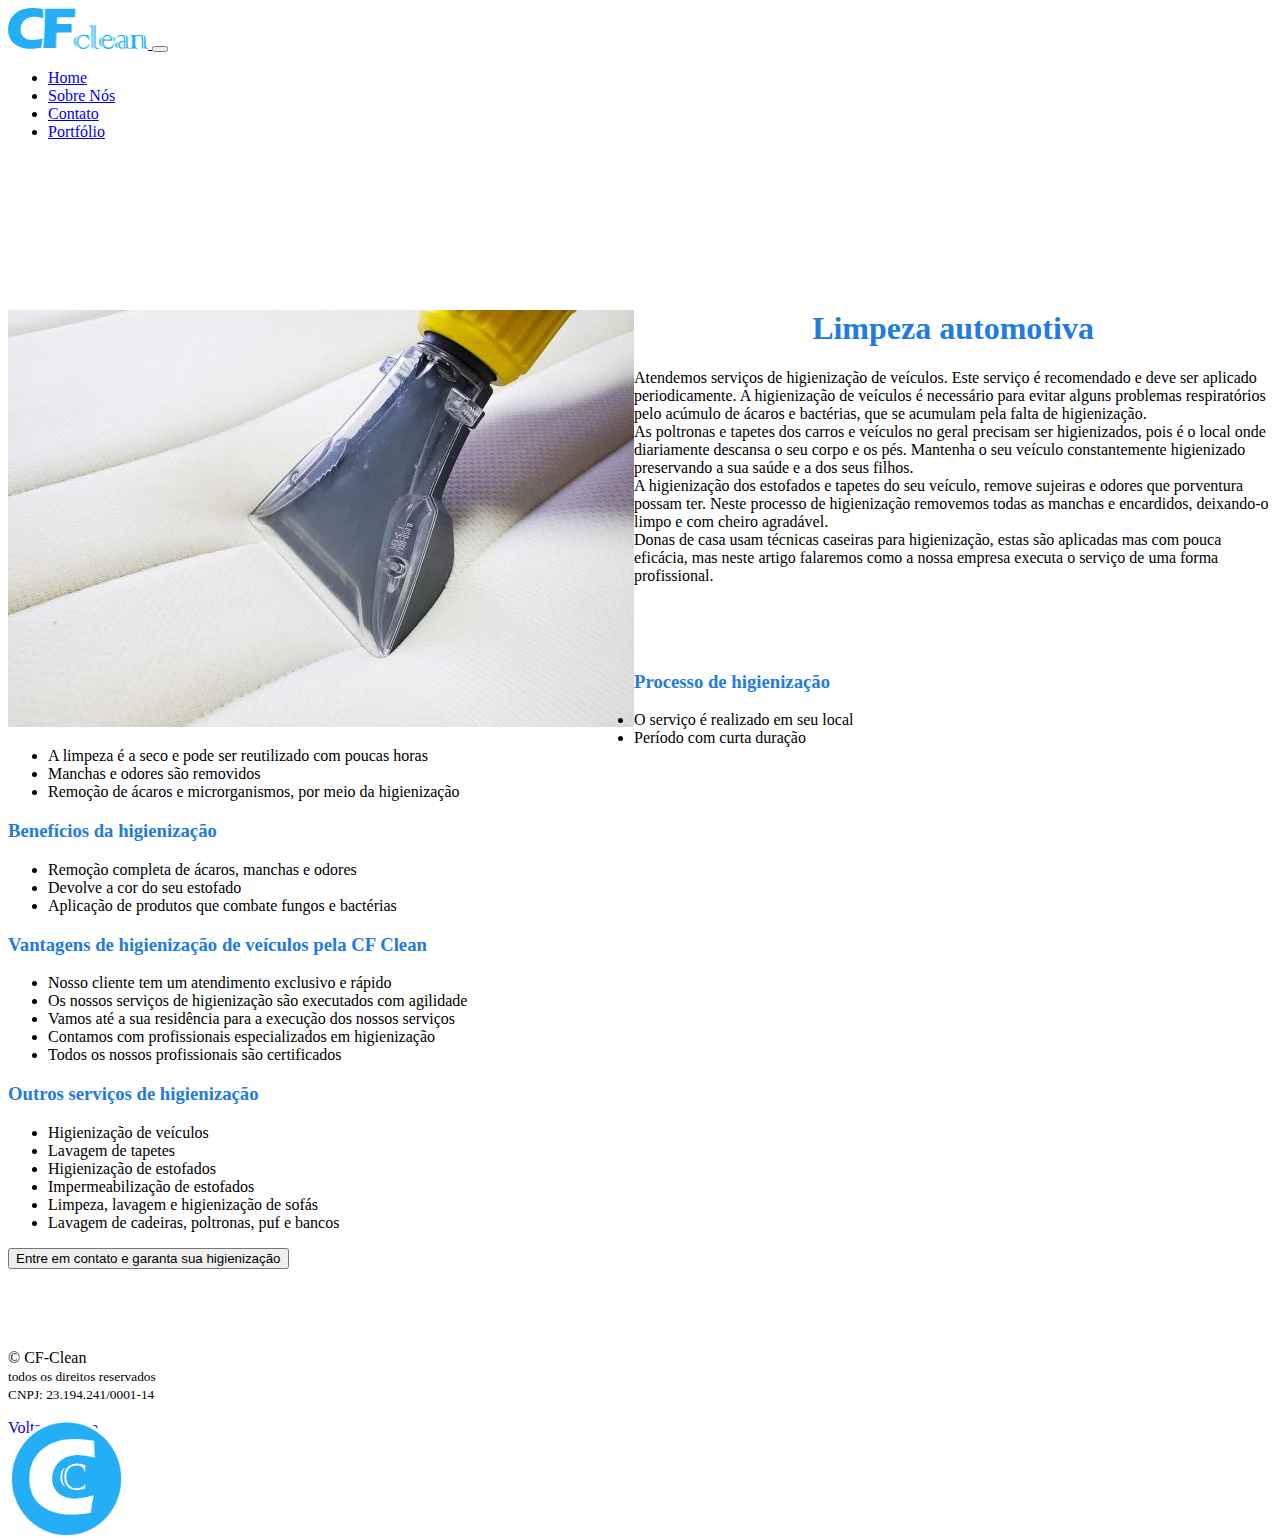
<file: articles/limp-auto.html>
<!DOCTYPE html>
<html lang="pt-br">

<head>
    <meta charset="UTF-8">
    <meta http-equiv="X-UA-Compatible" content="IE=edge">
    <meta name="viewport" content="width=device-width, initial-scale=1.0">
    <link rel='icon' type='image/png' href='/images/identity/favicon.png'>
    <link href="https://cdn.jsdelivr.net/npm/bootstrap@5.1.3/dist/css/bootstrap.min.css" rel="stylesheet"
        integrity="sha384-1BmE4kWBq78iYhFldvKuhfTAU6auU8tT94WrHftjDbrCEXSU1oBoqyl2QvZ6jIW3" crossorigin="anonymous">
    <script src="https://cdn.jsdelivr.net/npm/bootstrap@5.1.3/dist/js/bootstrap.bundle.min.js"
        integrity="sha384-ka7Sk0Gln4gmtz2MlQnikT1wXgYsOg+OMhuP+IlRH9sENBO0LRn5q+8nbTov4+1p"
        crossorigin="anonymous"></script>
    <title>CF Clean | Higienização Eficiente, Impermeabilização, Sanitização</title>
</head>

<body>
    <header>
        <nav class="navbar navbar-expand-lg navbar-light fixed-top shadow p-3 mb-3 bg-white">
          <div class="container-fluid">
            <a class="navbar-brand" href="../index.html">
              <img src="/images/identity/logo-alternative-bgoff.png" width="140">
            </a>
            <button class="navbar-toggler" type="button" data-bs-toggle="collapse" data-bs-target="#navbarCollapse"
              aria-controls="navbarCollapse" aria-expanded="false" aria-label="Toggle navigation">
              <span class="navbar-toggler-icon"></span>
            </button>
            <div class="collapse navbar-collapse" id="navbarCollapse">
              <ul class="navbar-nav me-auto mb-1 mb-md-0 mt-4">
                <li class="nav-item">
                  <a class="nav-link active" aria-current="page" href="../index.html">Home</a>
                </li>
                <li class="nav-item">
                  <a class="nav-link" href="../pages/about.html">Sobre Nós</a>
                </li>
                <li>
                  <a class="nav-link" href="../pages/contact.html">Contato</a>
                </li>
                <li class="nav-item">
                  <a class="nav-link" href="../pages/portfolio.html#work-galery">Portfólio</a>
                </li>
              </ul>
            </div>
          </div>
        </nav>
      </header>
      <!----------------------------------------------------------------------------------------------------------------------------->
      <!----------------------------------------------------------------------------------------------------------------------------->
    <main>
        <article class="container d-grid justify-content-center" style="padding-top: 8vw;padding-bottom: 5vw;">
                <div class="d-block">
                    <div class="m-5" style="float: left;">
                        <img src="../images/about-services/higienizacao-de-colchao.jpeg" class="rounded img-fluid m-5 mx-auto">
                    </div>
                    <div style="margin-top: 4vw;">
                        <h1 class="display-5 mt-5 mb-3" style="text-align: center; color: #237bdf;">Limpeza automotiva</h1>
                        <p class="lead">
                            Atendemos serviços de higienização de veículos. Este serviço é recomendado e deve ser aplicado
                            periodicamente. A higienização de veículos é necessário para evitar alguns problemas respiratórios
                            pelo acúmulo de ácaros e bactérias, que se acumulam pela falta de higienização.<br>
                            As poltronas e tapetes dos carros e veículos no geral precisam ser higienizados, pois é o local onde
                            diariamente descansa o seu corpo e os pés. Mantenha o seu veículo constantemente higienizado
                            preservando a sua saúde e a dos seus filhos.<br>
                            A higienização dos estofados e tapetes do seu veículo, remove sujeiras e odores que porventura
                            possam
                            ter. Neste processo de higienização removemos todas as manchas e encardidos, deixando-o limpo e com
                            cheiro agradável.<br>
                            Donas de casa usam técnicas caseiras para higienização, estas são aplicadas mas com pouca eficácia,
                            mas neste artigo falaremos como a nossa empresa executa o serviço de uma forma profissional.
                        </p>
                    </div>
                </div>
                <div class="d-grid justify-content-center" style="padding-top: 4vw;">
                    <h3 class="display-6 m-3 mt-5" style="color: #237bdf;">Processo de higienização</h3>
                    <ul class="lead">
                        <li>O serviço é realizado em seu local</li>
                        <li>Período com curta duração</li>
                        <li>A limpeza é a seco e pode ser reutilizado com poucas horas</li>
                        <li>Manchas e odores são removidos</li>
                        <li>Remoção de ácaros e microrganismos, por meio da higienização</li>
                    </ul>
                    <h3 class="display-6 m-3 mt-5" style="color: #237bdf;">Benefícios da higienização</h3>
                    <ul class="lead">
                        <li>Remoção completa de ácaros, manchas e odores</li>
                        <li>Devolve a cor do seu estofado</li>
                        <li>Aplicação de produtos que combate fungos e bactérias</li>
                    </ul>
                    <h3 class="display-6 m-3 mt-5" style="color: #237bdf;">Vantagens de higienização de veículos pela CF Clean</h3>
                    <ul class="lead">
                        <li>Nosso cliente tem um atendimento exclusivo e rápido</li>
                        <li>Os nossos serviços de higienização são executados com agilidade</li>
                        <li>Vamos até a sua residência para a execução dos nossos serviços</li>
                        <li>Contamos com profissionais especializados em higienização</li>
                        <li>Todos os nossos profissionais são certificados</li>
                    </ul>
                    <h3 class="display-6 m-3 mt-5" style="color: #237bdf;">Outros serviços de higienização</h3>
                    <ul class="lead">
                        <li>Higienização de veículos</li>
                        <li>Lavagem de tapetes</li>
                        <li>Higienização de estofados</li>
                        <li>Impermeabilização de estofados</li>
                        <li>Limpeza, lavagem e higienização de sofás</li>
                        <li>Lavagem de cadeiras, poltronas, puf e bancos</li>
                    </ul>
                    <a href="https://api.whatsapp.com/send?phone=5511989940599&" target="_blank"><button type="button" class="btn btn-primary img-fluid mx-auto m-5" style="max-width: 40vw;">Entre em contato e garanta sua higienização</button></a>
                </div>
        </article>
    </main>
    <footer class="d-flex justify-content-around bg-dark text-light p-5" style="width: 100%; position: absolute; bottom: 0 auto;text-decoration: none;">
      <p class="lead">&copy; CF-Clean<br>
        <small> todos os direitos reservados</small><br>
      <small>CNPJ: 23.194.241/0001-14</small></p>
      <img src="../images/identity/favicon-alternative.png" class="img-fluid mx-auto" style="max-width:120px; max-height: 120px; position: absolute;">
      <a href="#" class="lead text-light my-auto" style="text-decoration: none;">Voltar ao topo</a>
    </footer>
</body>
</html>
</file>
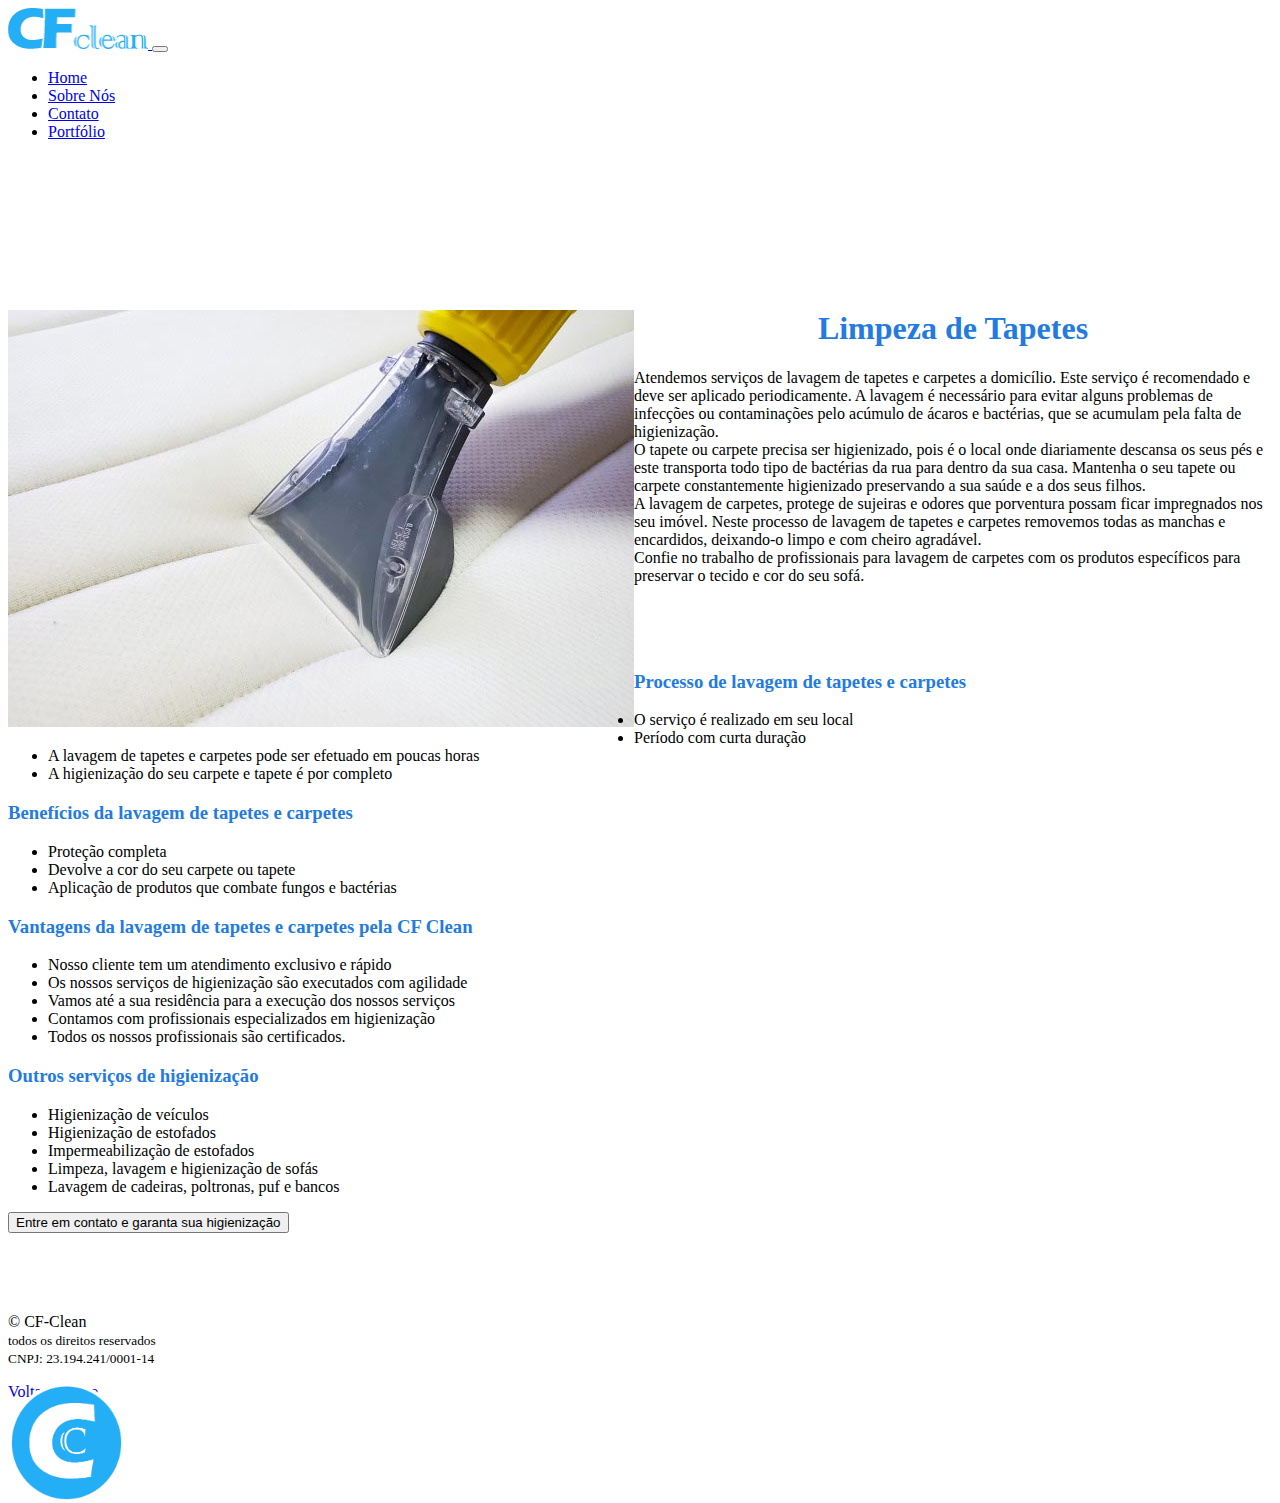
<file: articles/limp-tapt.html>
<!DOCTYPE html>
<html lang="pt-br">

<head>
    <meta charset="UTF-8">
    <meta http-equiv="X-UA-Compatible" content="IE=edge">
    <meta name="viewport" content="width=device-width, initial-scale=1.0">
    <link rel='icon' type='image/png' href='/images/identity/favicon.png'>
    <link href="https://cdn.jsdelivr.net/npm/bootstrap@5.1.3/dist/css/bootstrap.min.css" rel="stylesheet"
        integrity="sha384-1BmE4kWBq78iYhFldvKuhfTAU6auU8tT94WrHftjDbrCEXSU1oBoqyl2QvZ6jIW3" crossorigin="anonymous">
    <script src="https://cdn.jsdelivr.net/npm/bootstrap@5.1.3/dist/js/bootstrap.bundle.min.js"
        integrity="sha384-ka7Sk0Gln4gmtz2MlQnikT1wXgYsOg+OMhuP+IlRH9sENBO0LRn5q+8nbTov4+1p"
        crossorigin="anonymous"></script>
    <title>CF Clean | Higienização Eficiente, Impermeabilização, Sanitização</title>
</head>

<body>
    <header>
        <nav class="navbar navbar-expand-lg navbar-light fixed-top shadow p-3 mb-3 bg-white">
          <div class="container-fluid">
            <a class="navbar-brand" href="../index.html">
              <img src="/images/identity/logo-alternative-bgoff.png" width="140">
            </a>
            <button class="navbar-toggler" type="button" data-bs-toggle="collapse" data-bs-target="#navbarCollapse"
              aria-controls="navbarCollapse" aria-expanded="false" aria-label="Toggle navigation">
              <span class="navbar-toggler-icon"></span>
            </button>
            <div class="collapse navbar-collapse" id="navbarCollapse">
              <ul class="navbar-nav me-auto mb-1 mb-md-0 mt-4">
                <li class="nav-item">
                  <a class="nav-link active" aria-current="page" href="../index.html">Home</a>
                </li>
                <li class="nav-item">
                  <a class="nav-link" href="../pages/about.html">Sobre Nós</a>
                </li>
                <li>
                  <a class="nav-link" href="../pages/contact.html">Contato</a>
                </li>
                <li class="nav-item">
                  <a class="nav-link" href="../pages/portfolio.html#work-galery">Portfólio</a>
                </li>
              </ul>
            </div>
          </div>
        </nav>
      </header>
      <!----------------------------------------------------------------------------------------------------------------------------->
      <!----------------------------------------------------------------------------------------------------------------------------->
    <main>
        <article class="container d-grid justify-content-center" style="padding-top: 8vw;padding-bottom: 5vw;">
                <div class="d-block">
                    <div class="m-5" style="float: left;">
                        <img src="../images/about-services/higienizacao-de-colchao.jpeg" class="rounded img-fluid m-5 mx-auto">
                    </div>
                    <div style="margin-top: 4vw;">
                        <h1 class="display-5 mt-5 mb-3" style="text-align: center; color: #237bdf;">Limpeza de Tapetes</h1>
                        <p class="lead">
                            Atendemos serviços de lavagem de tapetes e carpetes a domicílio. Este serviço é recomendado e deve
                            ser aplicado periodicamente. A lavagem é necessário para evitar alguns problemas de infecções ou
                            contaminações pelo acúmulo de ácaros e bactérias, que se acumulam pela falta de higienização.<br>
                            O tapete ou carpete precisa ser higienizado, pois é o local onde diariamente descansa os seus pés e
                            este transporta todo tipo de bactérias da rua para dentro da sua casa. Mantenha o seu tapete ou
                            carpete constantemente higienizado preservando a sua saúde e a dos seus filhos.<br>
                            A lavagem de carpetes, protege de sujeiras e odores que porventura possam ficar impregnados nos seu
                            imóvel. Neste processo de lavagem de tapetes e carpetes removemos todas as manchas e encardidos,
                            deixando-o limpo e com cheiro agradável.<br>
                            Confie no trabalho de profissionais para lavagem de carpetes com os produtos específicos para
                            preservar o tecido e cor do seu sofá.
                        </p>
                    </div>
                </div>
                <div class="d-grid justify-content-center" style="padding-top: 4vw;">
                    <h3 class="display-6 m-3 mt-5" style="color: #237bdf;">Processo de lavagem de tapetes e carpetes</h3>
                    <ul class="lead">
                        <li>O serviço é realizado em seu local</li>
                        <li>Período com curta duração</li>
                        <li>A lavagem de tapetes e carpetes pode ser efetuado em poucas horas</li>
                        <li>A higienização do seu carpete e tapete é por completo</li>
                    </ul>
                    <h3 class="display-6 m-3 mt-5" style="color: #237bdf;">Benefícios da lavagem de tapetes e carpetes</h3>
                    <ul class="lead">
                        <li>Proteção completa</li>
                        <li>Devolve a cor do seu carpete ou tapete</li>
                        <li>Aplicação de produtos que combate fungos e bactérias</li>
                    </ul>
                    <h3 class="display-6 m-3 mt-5" style="color: #237bdf;">Vantagens da lavagem de tapetes e carpetes pela CF Clean</h3>
                    <ul class="lead">
                        <li>Nosso cliente tem um atendimento exclusivo e rápido</li>
                        <li>Os nossos serviços de higienização são executados com agilidade</li>
                        <li>Vamos até a sua residência para a execução dos nossos serviços</li>
                        <li>Contamos com profissionais especializados em higienização</li>
                        <li>Todos os nossos profissionais são certificados.</li>
                    </ul>
                    <h3 class="display-6 m-3 mt-5" style="color: #237bdf;">Outros serviços de higienização</h3>
                    <ul class="lead">
                        <li>Higienização de veículos</li>
                        <li>Higienização de estofados</li>
                        <li>Impermeabilização de estofados</li>
                        <li>Limpeza, lavagem e higienização de sofás</li>
                        <li>Lavagem de cadeiras, poltronas, puf e bancos</li>
                    </ul>
                    <a href="https://api.whatsapp.com/send?phone=5511989940599&" target="_blank"><button type="button" class="btn btn-primary img-fluid mx-auto m-5" style="max-width: 40vw;">Entre em contato e garanta sua higienização</button></a>
                </div>
        </article>
    </main>
    <footer class="d-flex justify-content-around bg-dark text-light p-5" style="width: 100%; position: absolute; bottom: 0 auto;text-decoration: none;">
      <p class="lead">&copy; CF-Clean<br>
        <small> todos os direitos reservados</small><br>
      <small>CNPJ: 23.194.241/0001-14</small></p>
      <img src="../images/identity/favicon-alternative.png" class="img-fluid mx-auto" style="max-width:120px; max-height: 120px; position: absolute;">
      <a href="#" class="lead text-light my-auto" style="text-decoration: none;">Voltar ao topo</a>
    </footer>
</body>
</html>
</file>
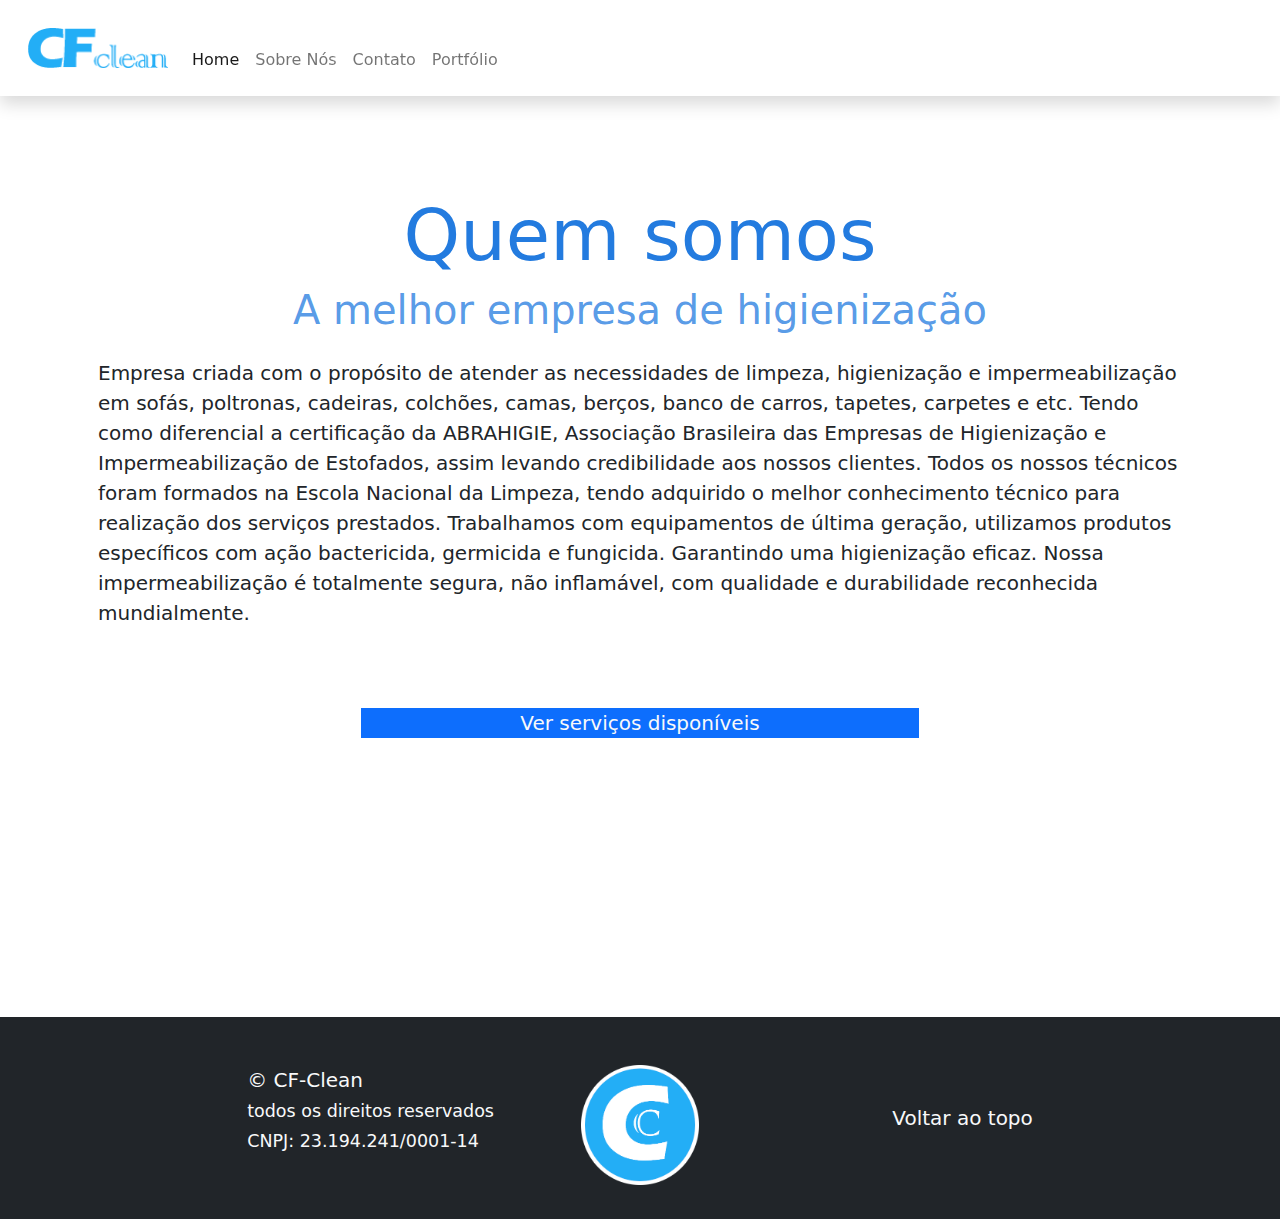
<file: pages/about.html>
<!DOCTYPE html>
<html lang="pt-br">
<head>
    <meta charset="UTF-8">
    <meta http-equiv="X-UA-Compatible" content="IE=edge">
    <meta name="viewport" content="width=device-width, initial-scale=1.0">
    <title>CF-Clean | Sobre nós</title>
    <link rel="icon" type="image/png" href="../images/identity/favicon-alternative.png">
    <link rel="canonical" href="https://getbootstrap.com/docs/5.1/examples/carousel/">
    <link href="../../assets/dist/css/bootstrap.min.css" rel="stylesheet">
</head>
<body>
    <header>
        <nav class="navbar navbar-expand-lg navbar-light fixed-top shadow p-3 mb-3 bg-white">
          <div class="container-fluid">
            <a class="navbar-brand" href="../index.html">
              <img src="/images/identity/logo-alternative-bgoff.png" alt="CF CLEAN" width="140">
            </a>
            <button class="navbar-toggler" type="button" data-bs-toggle="collapse" data-bs-target="#navbarCollapse"
              aria-controls="navbarCollapse" aria-expanded="false" aria-label="Toggle navigation">
              <span class="navbar-toggler-icon"></span>
            </button>
            <div class="collapse navbar-collapse" id="navbarCollapse">
              <ul class="navbar-nav me-auto mb-1 mb-md-0 mt-4">
                <li class="nav-item">
                  <a class="nav-link active" aria-current="page" href="../index.html">Home</a>
                </li>
                <li class="nav-item">
                  <a class="nav-link" href="#">Sobre Nós</a>
                </li>
                <li>
                  <a class="nav-link" href="contact.html">Contato</a>
                </li>
                <li class="nav-item">
                  <a class="nav-link" href="portfolio.html#work-galery"">Portfólio</a>
                </li>
              </ul>
            </div>
          </div>
        </nav>
      </header>
      <section style="padding-top: 15vw;">
        <div class="container d-grid justify-content-center" style="padding-bottom: 18vw;">
          <h1 class="display-2" style="text-align: center;color: #237bdf;">Quem somos</h1>
          <h2 class="display-6" style="text-align: center;color: #237bdfc4;">A melhor empresa de higienização</h2>
          <div class="d-flex">
            <p class="lead p-3">
              Empresa criada com o propósito de atender as necessidades de limpeza, higienização e impermeabilização em sofás, poltronas, cadeiras, colchões, camas, berços, banco de carros, tapetes, carpetes e etc. Tendo como diferencial a certificação da ABRAHIGIE, Associação Brasileira das Empresas de Higienização e Impermeabilização de Estofados, assim levando credibilidade aos nossos clientes.
   
  
              Todos os nossos técnicos foram formados na Escola Nacional da Limpeza, tendo adquirido o melhor conhecimento técnico para realização dos serviços prestados.
              
  
              Trabalhamos com equipamentos de última geração, utilizamos produtos específicos com ação bactericida, germicida e fungicida. Garantindo uma higienização eficaz.
              
  
              Nossa impermeabilização é totalmente segura, não inflamável, com qualidade e durabilidade reconhecida mundialmente.
            </p>
          </div>
          <a href="portfolio.html" class="btn-primary w-50 m-5 mx-auto lead text-light" style="text-decoration: none; color: inherit; text-align: center;">Ver serviços disponíveis</a>
        </div>
      </section>
      <footer class="d-flex justify-content-around bg-dark text-light p-5" style="width: 100%; position: absolute; bottom: 0 auto; text-decoration: none;">
        <p class="lead">&copy; CF-Clean<br>
          <small> todos os direitos reservados</small><br>
        <small>CNPJ: 23.194.241/0001-14</small></p>
        <img src="../images/identity/favicon-alternative.png" class="img-fluid mx-auto" style="max-width:120px; max-height: 120px; position: absolute;">
        <a href="#" class="lead text-light my-auto" style="text-decoration: none;">Voltar ao topo</a>
      </footer>
</body>
</html>
</file>
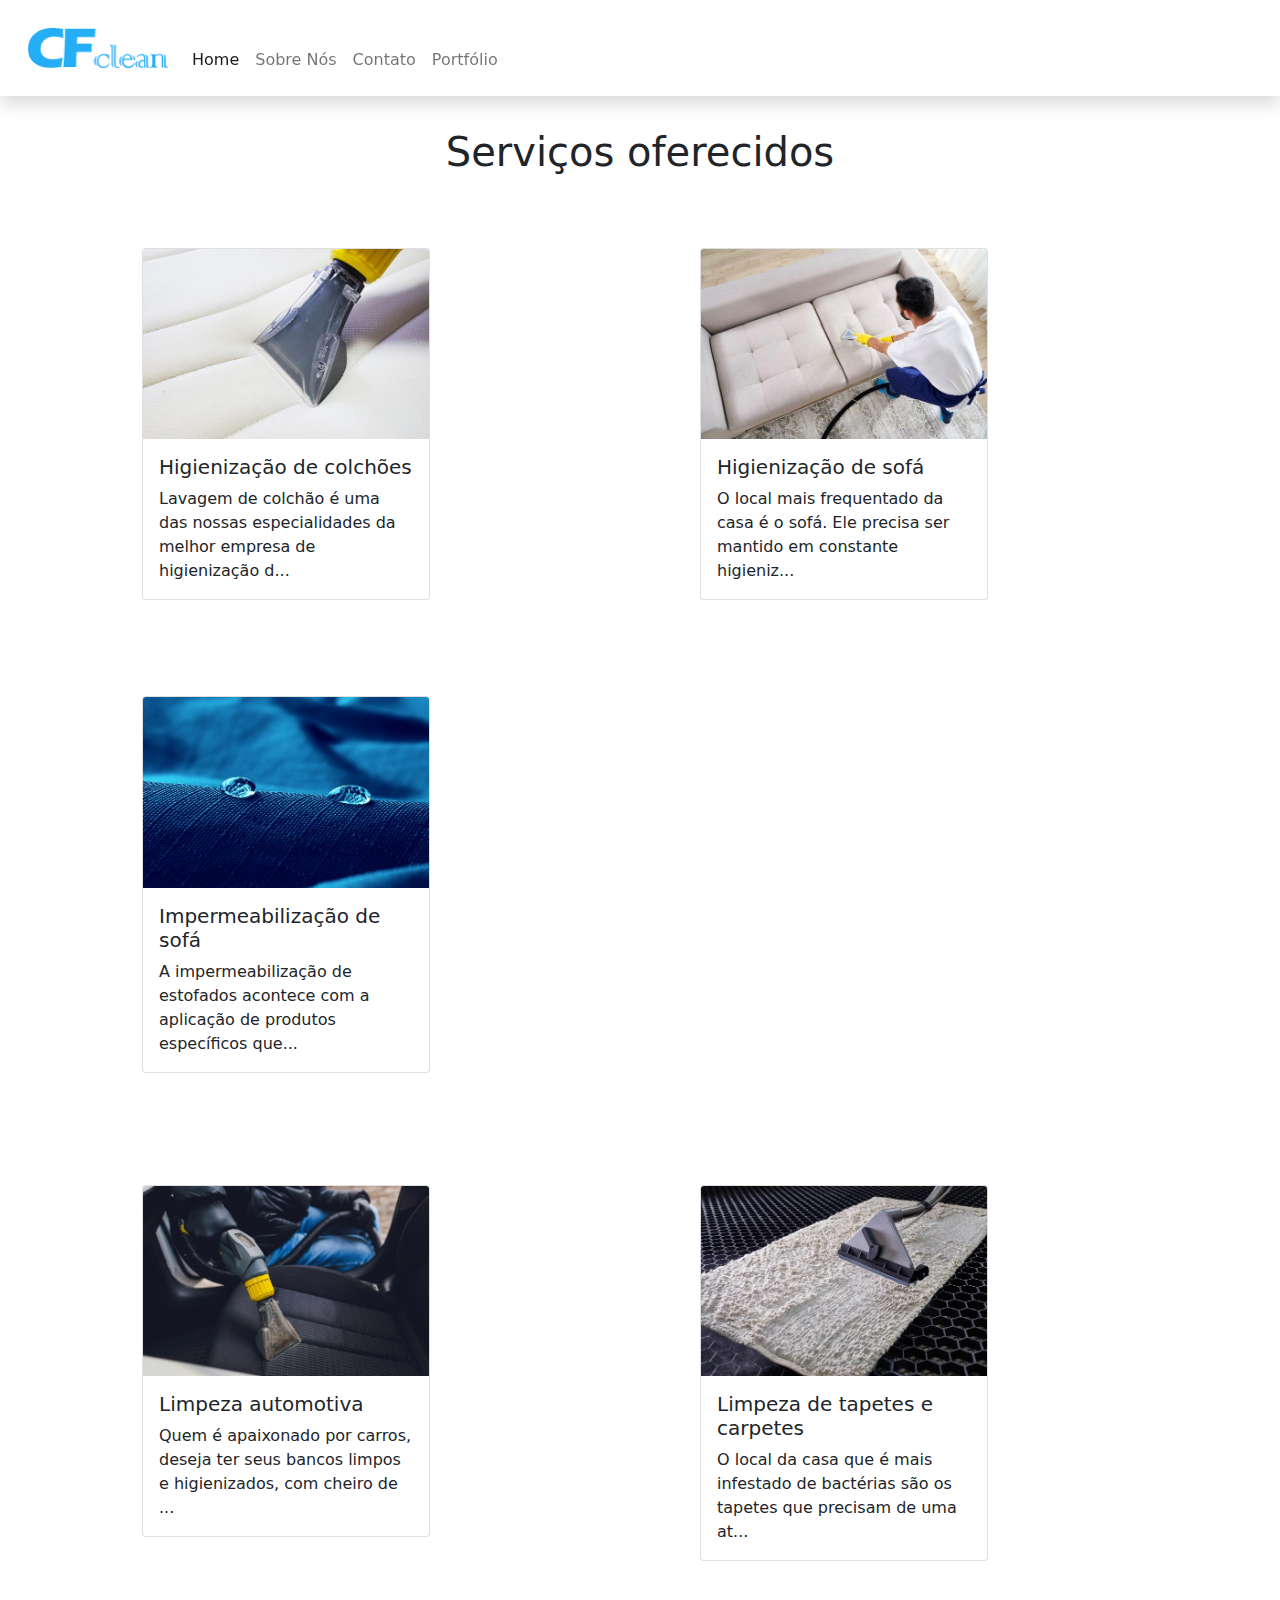
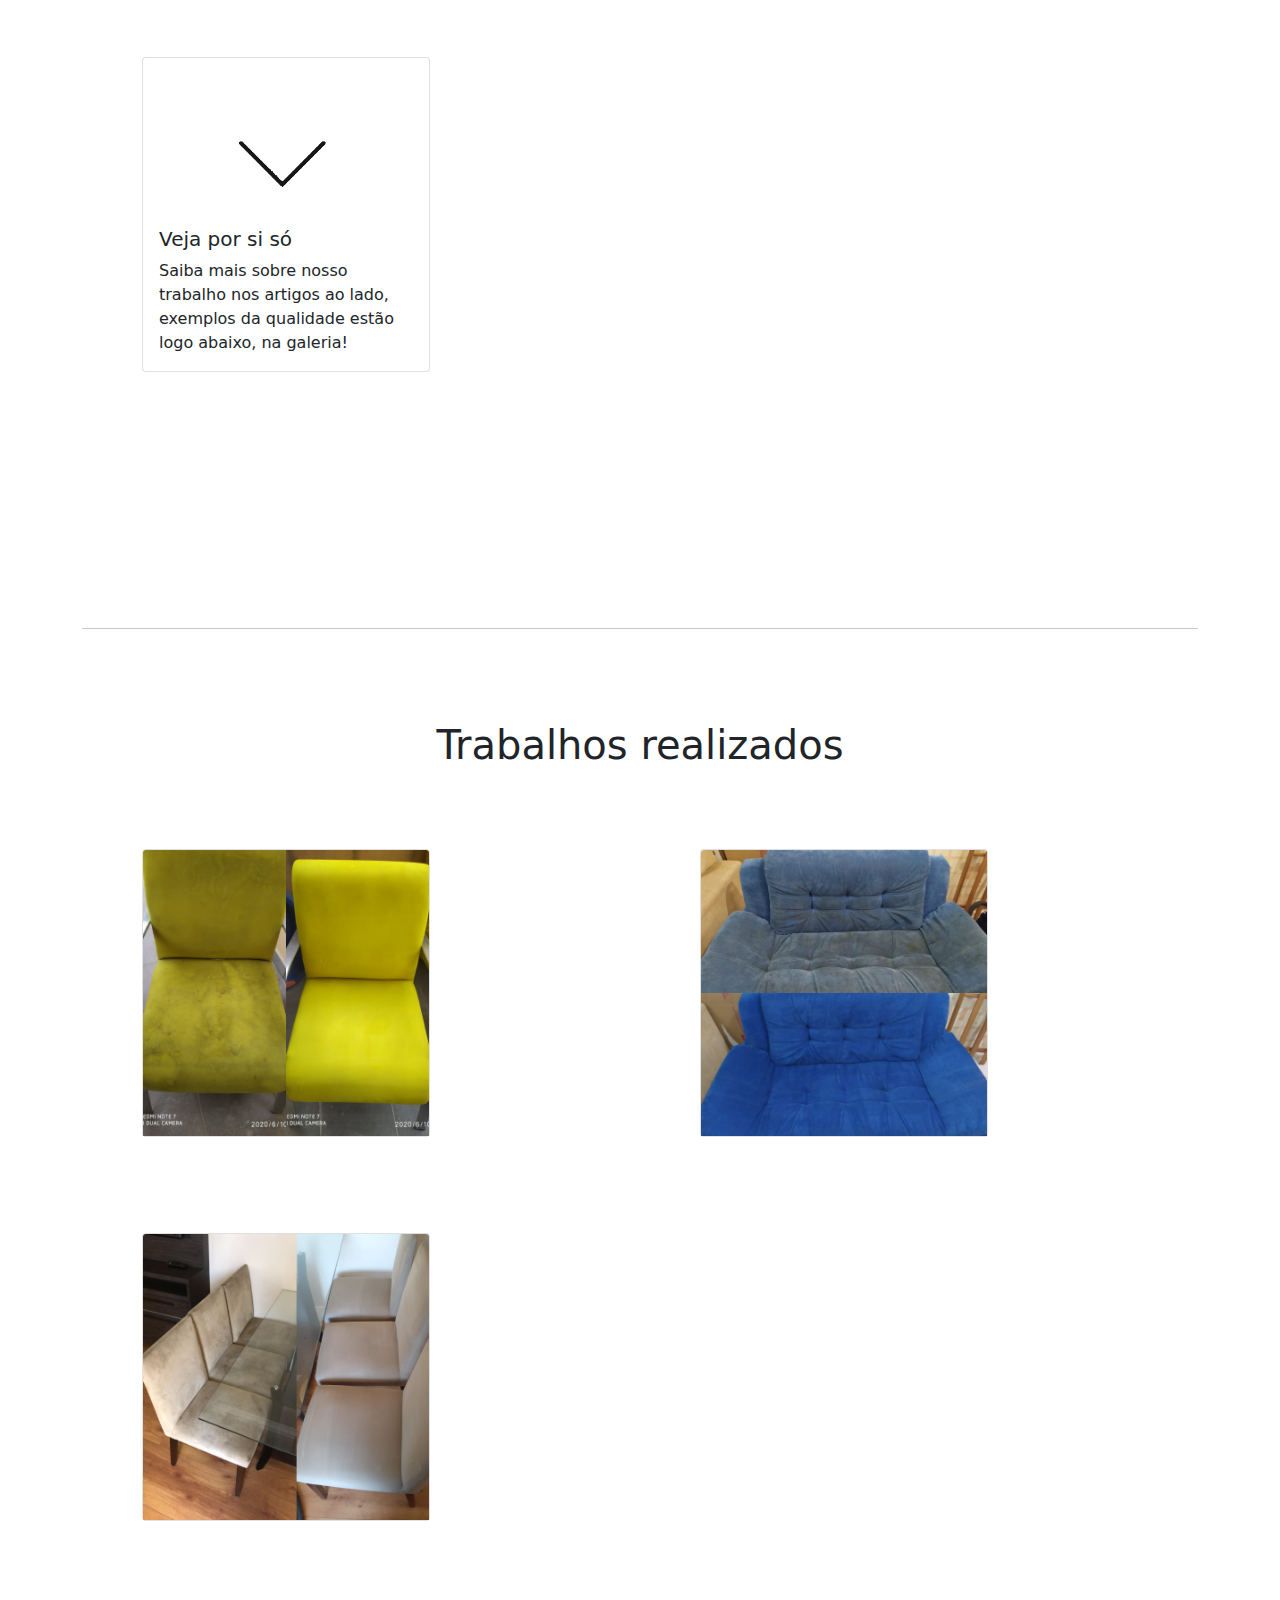
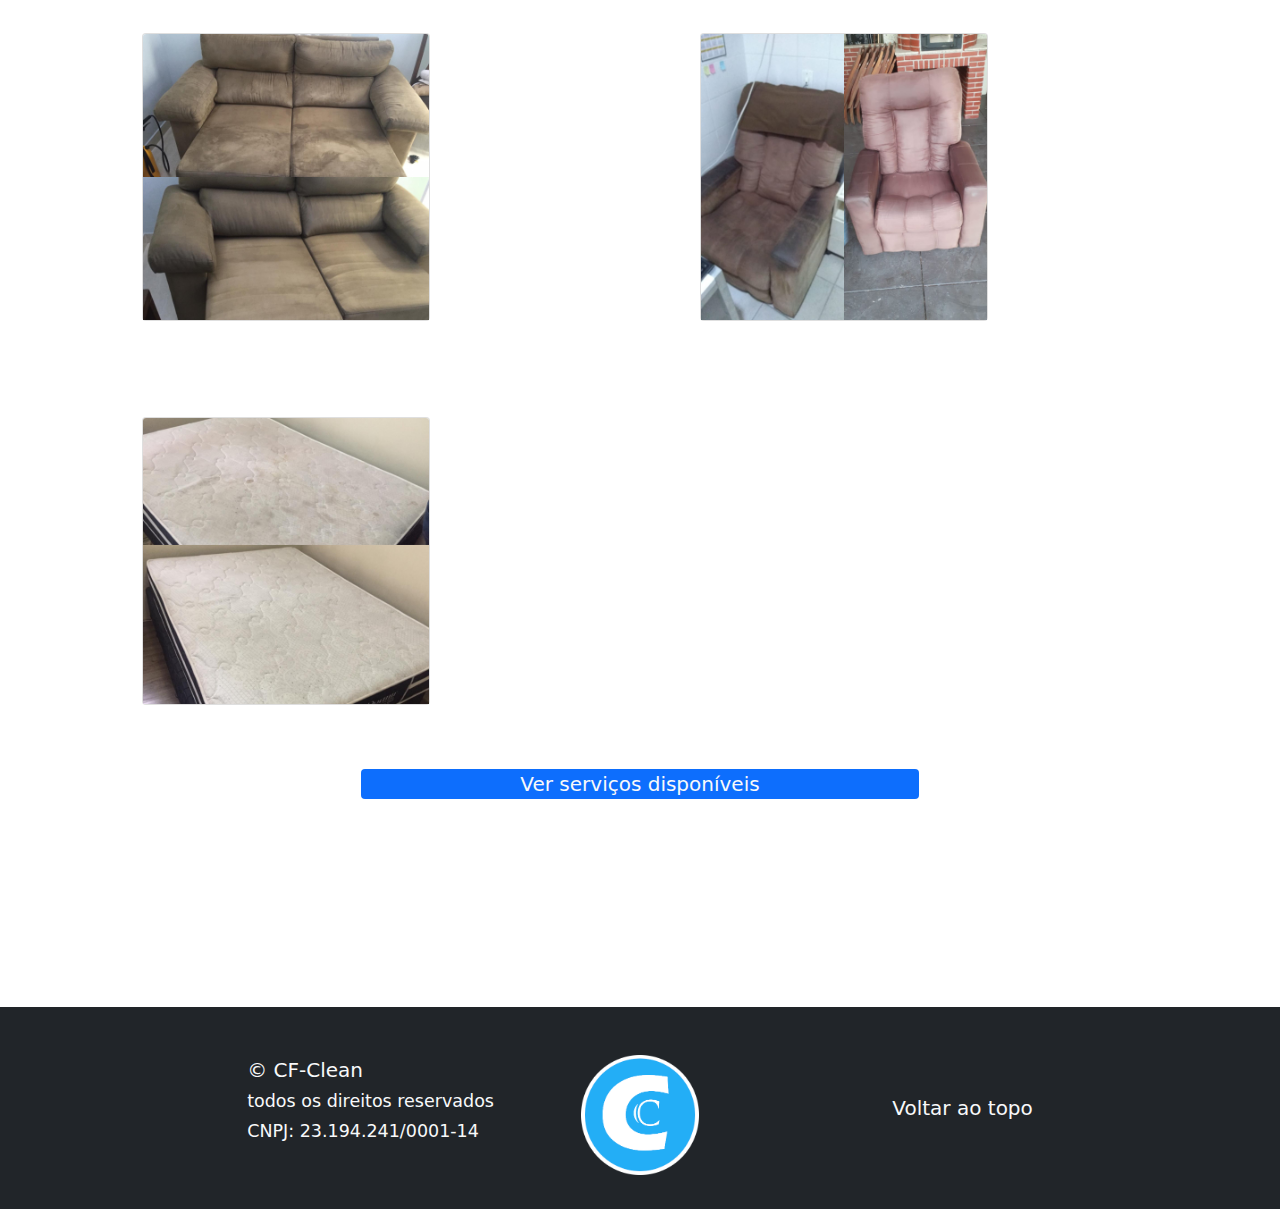
<file: pages/portfolio.html>
<!DOCTYPE html>
<html lang="pt-br">
<head>
    <meta charset="UTF-8">
    <meta http-equiv="X-UA-Compatible" content="IE=edge">
    <meta name="viewport" content="width=device-width, initial-scale=1.0">
    <title>CF-clean | Portfólio</title>
    <link rel="icon" type="image/png" href="../images/identity/favicon-alternative.png">
    <link rel="canonical" href="https://getbootstrap.com/docs/5.1/examples/carousel/">
    <link href="../../assets/dist/css/bootstrap.min.css" rel="stylesheet">
</head>
<body>
    <header>
        <nav class="navbar navbar-expand-lg navbar-light fixed-top shadow p-3 mb-3 bg-white">
          <div class="container-fluid">
            <a class="navbar-brand" href="../index.html">
              <img src="/images/identity/logo-alternative-bgoff.png" alt="CF CLEAN" width="140">
            </a>
            <button class="navbar-toggler" type="button" data-bs-toggle="collapse" data-bs-target="#navbarCollapse"
              aria-controls="navbarCollapse" aria-expanded="false" aria-label="Toggle navigation">
              <span class="navbar-toggler-icon"></span>
            </button>
            <div class="collapse navbar-collapse" id="navbarCollapse">
              <ul class="navbar-nav me-auto mb-1 mb-md-0 mt-4">
                <li class="nav-item">
                  <a class="nav-link active" aria-current="page" href="../index.html">Home</a>
                </li>
                <li class="nav-item">
                  <a class="nav-link" href="about.html">Sobre Nós</a>
                </li>
                <li>
                  <a class="nav-link" href="contact.html">Contato</a>
                </li>
                <li class="nav-item">
                  <a class="nav-link" href="#">Portfólio</a>
                </li>
              </ul>
            </div>
          </div>
        </nav>
      </header>
      <!----------------------------------------------------------------------------------------------------------------------------->
      <!----------------------------------------------------------------------------------------------------------------------------->
      <section class="container">
          <div id="services" class="d-grid justify-content-center" style="margin-top: 8vw;padding-top: 2vw;padding-bottom: 15vw;">
              <h2 class="display-6" style="text-align: center;">Serviços oferecidos</h2>
              <div class="container">
                <div class="row mt-3">
                  <div class="col m-5">
                    <div class="card" style="width: 18rem;">
                        <a href="../articles/higien-col.html" style="text-decoration: none;color: inherit;">
                            <img src="../images/about-services/higienizacao-de-colchao.jpeg" class="card-img-top">
                            <div class="card-body">
                                <h3 class="lead">Higienização de colchões</h3>
                            <p class="card-text">Lavagem de colchão é uma das nossas especialidades da melhor empresa de higienização d...</p>
                        </div>
                        </a>
                      </div>
                  </div>
                  <div class="col m-5">
                    <div class="card" style="width: 18rem;">
                        <a href="../articles/higien-sof.html" style="text-decoration: none;color: inherit;">
                            <img src="../images/about-services/higienizacao-de-sofa.jpeg" class="card-img-top">
                            <div class="card-body">
                                <h3 class="lead">Higienização de sofá</h3>
                                <p class="card-text">O local mais frequentado da casa é o sofá. Ele precisa ser mantido em constante higieniz...</p>
                            </div>
                        </a>
                      </div>
                  </div>
                  <div class="col m-5">
                    <div class="card" style="width: 18rem;">
                        <a href="../articles/imper-estof.html" style="text-decoration: none;color: inherit;">
                            <img src="../images/about-services/impermeabilizacao-de-sofa.jpeg" class="card-img-top">
                            <div class="card-body">
                                <h3 class="lead">Impermeabilização de sofá</h3>
                                <p class="card-text">A impermeabilização de estofados acontece com a aplicação de produtos específicos que...</p>
                            </div>
                        </a>
                      </div>
                  </div>
                </div>
                <div class="row mt-3">
                    <div class="col m-5">
                      <div class="card" style="width: 18rem;">
                        <a href="../articles/limp-auto.html" style="text-decoration: none;color: inherit;">
                            <img src="../images/about-services/limpeza-automotiva.jpeg" class="card-img-top">
                            <div class="card-body">
                            <h3 class="lead">Limpeza automotiva</h3>
                            <p class="card-text">Quem é apaixonado por carros, deseja ter seus bancos limpos e higienizados, com cheiro de ...</p>
                          </div>
                        </a>
                        </div>
                    </div>
                    <div class="col m-5">
                      <div class="card" style="width: 18rem;">
                        <a href="../articles/limp-tapt.html" style="text-decoration: none;color: inherit;">
                          <img src="../images/about-services/limpeza-de-carpetes.jpeg" class="card-img-top">
                          <div class="card-body">
                            <h3 class="lead">Limpeza de tapetes e carpetes</h3>
                            <p class="card-text">O local da casa que é mais infestado de bactérias são os tapetes que precisam de uma at...</p>
                          </div>
                        </a>
                        </div>
                    </div>
                    <div class="col m-5">
                      <div class="card" style="width: 18rem;">
                        <a href="#work-galery" style="text-decoration: none; color: inherit;">
                          <img src="/images/components/setaB.gif" class="card-img-top">
                          <div class="card-body">
                            <h3 class="lead">Veja por si só</h3>
                            <p class="card-text">Saiba mais sobre nosso trabalho nos artigos ao lado, exemplos da qualidade
                              estão logo abaixo, na galeria!
                            </p>
                          </div>
                        </a>
                      </div>
                    </div>
                  </div>
              </div>
          </div>
          <hr>
          <!---------------------------------------------------------------------------------------------------------------------------------------------->
          <!---------------------------------------------------------------------------------------------------------------------------------------------->
          <div id="work-galery" class="d-grid justify-content-center" style="padding-top: 6vw;padding-bottom: 15vw;">
              <h2 class="display-6" style="text-align: center;">Trabalhos realizados</h2>
              <div class="container">
                <div class="row mt-4">
                  <div class="col m-5">
                    <div class="card" style="width: 18rem;">
                        <img src="../images/galery/1.jpeg" class="card-img-top">
                      </div>
                  </div>
                  <div class="col m-5">
                    <div class="card" style="width: 18rem;">
                        <img src="../images/galery/2.jpeg" class="card-img-top">
                      </div>
                  </div>
                  <div class="col m-5">
                    <div class="card" style="width: 18rem;">
                        <img src="../images/galery/3.jpeg" class="card-img-top">
                      </div>
                  </div>
                </div>
                <div class="row mt-3">
                    <div class="col m-5">
                      <div class="card" style="width: 18rem;">
                          <img src="../images/galery/4.jpeg" class="card-img-top">
                        </div>
                    </div>
                    <div class="col m-5">
                      <div class="card" style="width: 18rem;">
                          <img src="../images/galery/5.jpeg" class="card-img-top">
                        </div>
                    </div>
                    <div class="col m-5">
                      <div class="card" style="width: 18rem;">
                          <img src="../images/galery/6.jpeg" class="card-img-top">
                        </div>
                    </div>
                  </div>
              </div>
              <a href="#" class="btn-primary w-50 m-3 mx-auto lead text-light rounded" style="text-decoration: none; color: inherit; text-align: center;">Ver serviços disponíveis</a>
          </div>
      </section>
      <footer class="d-flex justify-content-around bg-dark text-light p-5" style="width: 100%; position: absolute; bottom: 0 auto;text-decoration: none;">
        <p class="lead">&copy; CF-Clean<br>
          <small> todos os direitos reservados</small><br>
        <small>CNPJ: 23.194.241/0001-14</small></p>
        <img src="../images/identity/favicon-alternative.png" class="img-fluid mx-auto" style="max-width:120px; max-height: 120px; position: absolute;">
        <a href="#" class="lead text-light my-auto" style="text-decoration: none;">Voltar ao topo</a>
      </footer>
</body>
</html>
</file>
<file: css/custom.css>
header
{
    z-index: 5;
}

a, a:hover, p, h1, h2, h3, h4, h5, h6
{
    text-decoration: none;
    color:  inherit;
}

    .bd-placeholder-img {
      font-size: 1.125rem;
      text-anchor: middle;
      -webkit-user-select: none;
      -moz-user-select: none;
      user-select: none;
    }

    a,
    a:hover,
    p,
    h1,
    h2,
    h3,
    h4,
    h5,
    h6 {
      text-decoration: none;
      color: inherit;
    }

    img {
      user-select: none;
      -ms-user-select: none;
      -webkit-user-select: none;
    }

    @media (min-width: 768px) {
      .bd-placeholder-img-lg {
        font-size: 3.5rem;
      }
    }

#nav-azul
{
    display: flex;
}


@media screen and (max-width: 985px)
{
    #nav-azul
    {
        display: none;
    }
}
</file>
<file: carousel.css>
/* GLOBAL STYLES
-------------------------------------------------- */
/* Padding below the footer and lighter body text */

body {
  padding-top: 3rem;
  padding-bottom: 3rem;
  color: #5a5a5a;
}


/* CUSTOMIZE THE CAROUSEL
-------------------------------------------------- */

/* Carousel base class */
.carousel {
  margin-bottom: 4rem;
}
/* Since positioning the image, we need to help out the caption */
.carousel-caption {
  bottom: 3rem;
  z-index: 10;
}

/* Declare heights because of positioning of img element */
.carousel-item {
  height: 32rem;
}
.carousel-item > img {
  position: absolute;
  top: 0;
  left: 0;
  min-width: 100%;
  height: 32rem;
}


/* MARKETING CONTENT
-------------------------------------------------- */

/* Center align the text within the three columns below the carousel */
.marketing .col-lg-4 {
  margin-bottom: 1.5rem;
  text-align: center;
}
.marketing h2 {
  font-weight: 400;
}
/* rtl:begin:ignore */
.marketing .col-lg-4 p {
  margin-right: .75rem;
  margin-left: .75rem;
}
/* rtl:end:ignore */


/* Featurettes
------------------------- */

.featurette-divider {
  margin: 5rem 0; /* Space out the Bootstrap <hr> more */
}

/* Thin out the marketing headings */
.featurette-heading {
  font-weight: 300;
  line-height: 1;
  /* rtl:remove */
  letter-spacing: -.05rem;
}


/* RESPONSIVE CSS
-------------------------------------------------- */

@media (min-width: 40em) {
  /* Bump up size of carousel content */
  .carousel-caption p {
    margin-bottom: 1.25rem;
    font-size: 1.25rem;
    line-height: 1.4;
  }

  .featurette-heading {
    font-size: 50px;
  }
}

@media (min-width: 62em) {
  .featurette-heading {
    margin-top: 7rem;
  }
}
</file>
